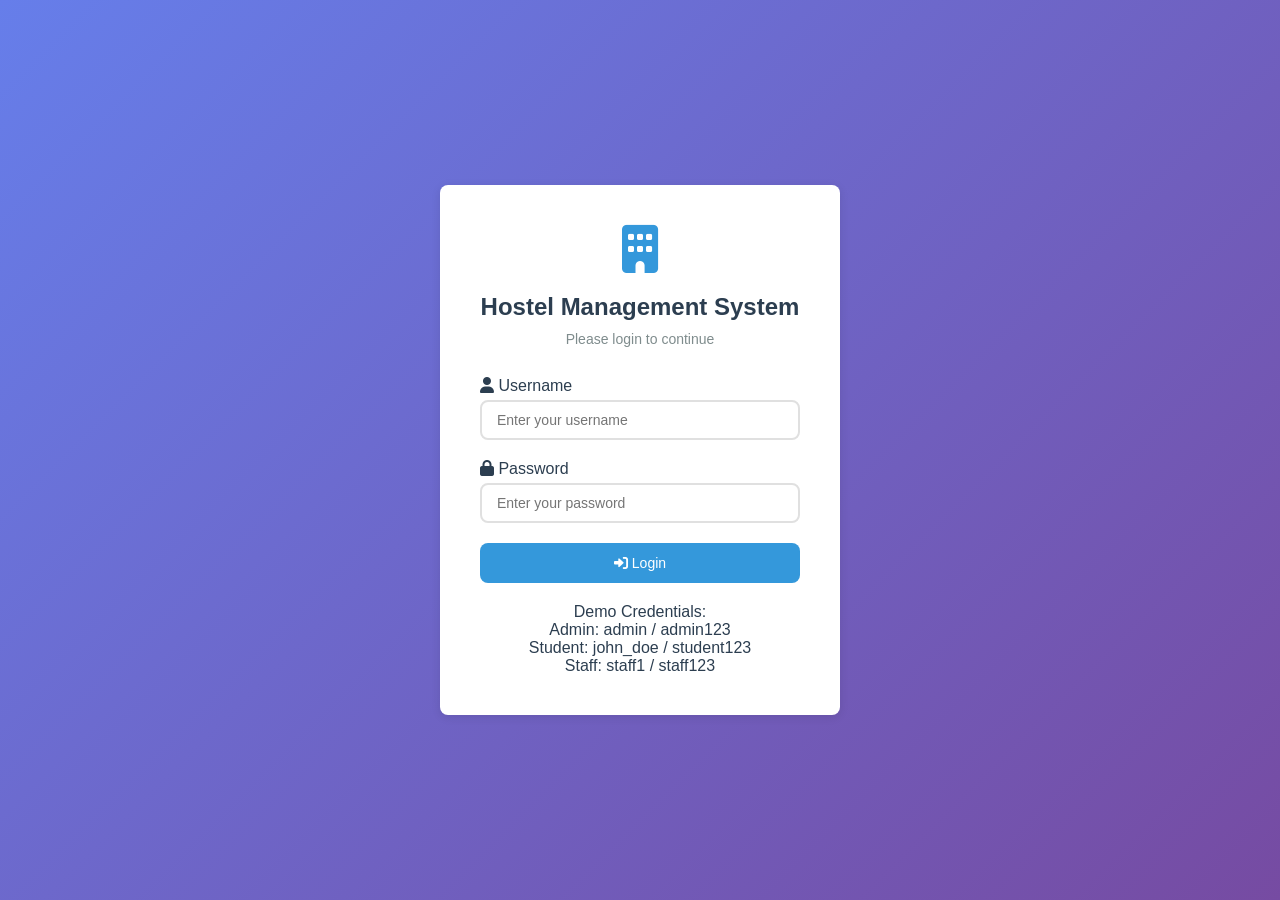
<file: index.html>
<!DOCTYPE html>
<html lang="en">
<head>
    <meta charset="UTF-8">
    <meta name="viewport" content="width=device-width, initial-scale=1.0">
    <title>Hostel Management System</title>
    <link rel="stylesheet" href="css/style.css">
    <link rel="stylesheet" href="https://cdnjs.cloudflare.com/ajax/libs/font-awesome/6.0.0/css/all.min.css">
</head>
<body>
    <div class="login-container">
        <div class="login-box">
            <div class="login-header">
                <i class="fas fa-building" style="font-size: 48px; color: #3498db; margin-bottom: 20px;"></i>
                <h2>Hostel Management System</h2>
                <p>Please login to continue</p>
            </div>
            
            <div id="alertContainer"></div>
            
            <form id="loginForm">
                <div class="form-group">
                    <label for="username"><i class="fas fa-user"></i> Username</label>
                    <input type="text" id="username" name="username" required placeholder="Enter your username">
                </div>
                
                <div class="form-group">
                    <label for="password"><i class="fas fa-lock"></i> Password</label>
                    <input type="password" id="password" name="password" required placeholder="Enter your password">
                </div>
                
                <button type="submit" class="btn btn-primary btn-block">
                    <i class="fas fa-sign-in-alt"></i> Login
                </button>
            </form>
            
            <div style="text-align: center; margin-top: 20px;">
                <p>Demo Credentials:</p>
                <p>Admin: admin / admin123</p>
                <p>Student: john_doe / student123</p>
                <p>Staff: staff1 / staff123</p>
            </div>
        </div>
    </div>

    <script>
    document.getElementById('loginForm').addEventListener('submit', async function(e) {
        e.preventDefault();
        
        const formData = new FormData(this);
        
        try {
            const response = await fetch('api/login.php', {
                method: 'POST',
                body: formData
            });
            
            const data = await response.json();
            
            if (data.success) {
                showAlert('success', data.message);
                
                // Redirect based on role
                setTimeout(() => {
                    if (data.data.role === 'admin') {
                        window.location.href = 'administrator.html';
                    } else if (data.data.role === 'student') {
                        window.location.href = 'student.html';
                    } else if (data.data.role === 'staff') {
                        window.location.href = 'staff.html';
                    }
                }, 1000);
            } else {
                showAlert('danger', data.message);
            }
        } catch (error) {
            showAlert('danger', 'Connection error. Please try again.');
        }
    });
    
    function showAlert(type, message) {
        const alertContainer = document.getElementById('alertContainer');
        const alertClass = `alert alert-${type}`;
        
        alertContainer.innerHTML = `
            <div class="${alertClass}">
                ${message}
            </div>
        `;
        
        // Auto hide after 3 seconds
        setTimeout(() => {
            alertContainer.innerHTML = '';
        }, 3000);
    }
    </script>
</body>
</html>
</file>
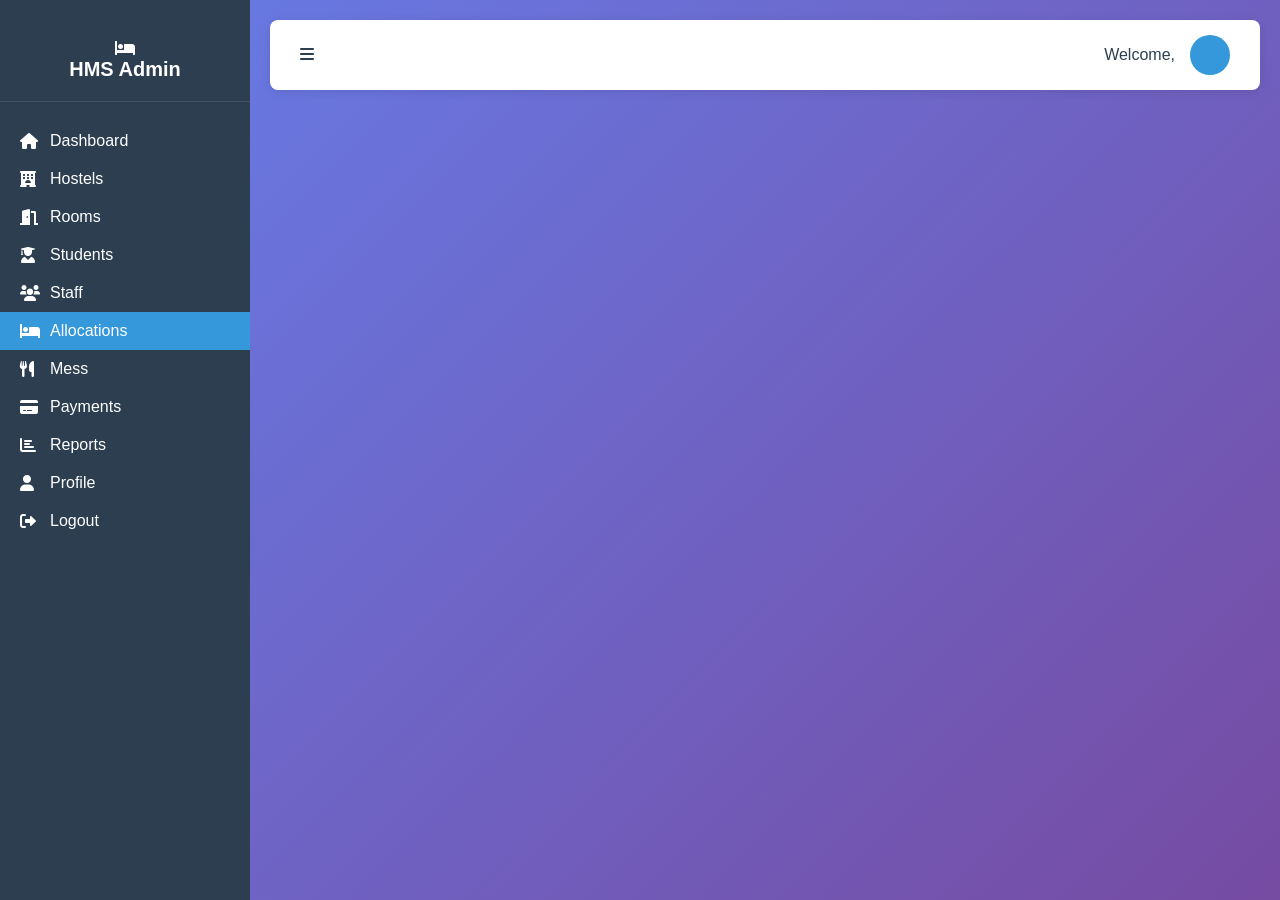
<file: allocations.html>
<!DOCTYPE html>
<html lang="en">
<head>
    <meta charset="UTF-8">
    <meta name="viewport" content="width=device-width, initial-scale=1.0">
    <title>Room Allocations - Hostel Management System</title>
    <link rel="stylesheet" href="css/style.css">
    <link rel="stylesheet" href="https://cdnjs.cloudflare.com/ajax/libs/font-awesome/6.0.0/css/all.min.css">
</head>
<body>
    <div class="dashboard">
        <div class="sidebar"><div class="sidebar-header"><i class="fas fa-bed"></i><h3>HMS Admin</h3></div>
        <ul class="sidebar-menu"><li><a href="administrator.html"><i class="fas fa-home"></i> Dashboard</a></li><li><a href="hostel.html"><i class="fas fa-hotel"></i> Hostels</a></li><li><a href="rooms.html"><i class="fas fa-door-open"></i> Rooms</a></li><li><a href="students.html"><i class="fas fa-user-graduate"></i> Students</a></li><li><a href="staff.html"><i class="fas fa-users"></i> Staff</a></li><li class="active"><a href="allocations.html"><i class="fas fa-bed"></i> Allocations</a></li><li><a href="mess.html"><i class="fas fa-utensils"></i> Mess</a></li><li><a href="payment.html"><i class="fas fa-credit-card"></i> Payments</a></li><li><a href="reports.html"><i class="fas fa-chart-bar"></i> Reports</a></li><li><a href="profile.html"><i class="fas fa-user"></i> Profile</a></li><li><a href="#" onclick="logout()"><i class="fas fa-sign-out-alt"></i> Logout</a></li></ul></div>
        <div class="main-content"><div class="top-nav"><div class="menu-toggle" onclick="toggleSidebar()"><i class="fas fa-bars"></i></div><div class="user-info"><span>Welcome, <span id="userName"></span></span><div class="user-avatar" id="userAvatar"></div></div></div><div id="pageContent"></div></div>
    </div>

    <div id="allocateModal" class="modal"><div class="modal-content"><div class="modal-header"><h3>Allocate Room</h3><span class="close" onclick="closeModal('allocateModal')">&times;</span></div>
    <div class="modal-body"><form id="allocateForm"><div class="form-group"><label>Student</label><select id="student_id" name="student_id" required></select></div>
    <div class="form-group"><label>Room</label><select id="room_id" name="room_id" required></select></div>
    <div class="form-group"><label>Bed Number</label><input type="number" id="bed_number" name="bed_number" required></div>
    <div class="form-group"><label>Start Date</label><input type="date" id="start_date" name="start_date" required></div>
    <button type="submit" class="btn btn-primary btn-block">Allocate Room</button></form></div></div></div>

    <script>
    async function checkAuth(){ const res=await fetch('api/dashboard.php'); const data=await res.json(); if(!data.success||data.data.role!=='admin') window.location.href='index.html'; else{ document.getElementById('userName').textContent=data.data.user; document.getElementById('userAvatar').textContent=data.data.user.charAt(0); loadAllocations(); loadDropdowns(); } }
    async function loadAllocations(){ const res=await fetch('api/allocations.php'); const data=await res.json(); if(data.success){ const html=`<div class="card"><div class="card-header"><h3><i class="fas fa-bed"></i> Room Allocations</h3><button class="btn btn-primary" onclick="showAllocateModal()"><i class="fas fa-plus"></i> Allocate Room</button></div>
    <div class="table-responsive"><table class="table"><thead><tr><th>Student</th><th>Hostel</th><th>Room</th><th>Bed No</th><th>Start Date</th><th>End Date</th><th>Status</th><th>Actions</th> </thead><tbody>
    ${data.data.map(a=>`<tr><td><strong>${a.student_name}</strong><br><small>${a.student_id}</small></td><td>${a.hostel_name}</td><td>${a.room_number}</td><td>${a.bed_number}</td><td>${a.start_date}</td><td>${a.end_date||'-'}</td><td><span class="badge badge-${a.status}">${a.status}</span></td>
    <td>${a.status==='active'?`<button class="btn btn-sm btn-warning" onclick="deallocate(${a.id})"><i class="fas fa-times"></i> Deallocate</button>`:'-'}</td></tr>`).join('')}
    </tbody></table></div></div>`; document.getElementById('pageContent').innerHTML=html; } }
    async function loadDropdowns(){ const students=await fetch('api/students.php'); const sData=await students.json(); if(sData.success){ const sSelect=document.getElementById('student_id'); sSelect.innerHTML='<option value="">Select Student</option>'+sData.data.filter(s=>!s.room_number).map(s=>`<option value="${s.id}">${s.full_name} (${s.student_id})</option>`).join(''); }
    const rooms=await fetch('api/rooms.php'); const rData=await rooms.json(); if(rData.success){ const rSelect=document.getElementById('room_id'); rSelect.innerHTML='<option value="">Select Room</option>'+rData.data.filter(r=>r.status==='available').map(r=>`<option value="${r.id}">${r.hostel_name} - Room ${r.room_number} (${r.capacity-r.occupied} available)</option>`).join(''); } }
    function showAllocateModal(){ document.getElementById('allocateForm').reset(); document.getElementById('start_date').value=new Date().toISOString().split('T')[0]; document.getElementById('allocateModal').style.display='block'; }
    async function deallocate(id){ if(confirm('Deallocate this room?')){ const endDate=new Date().toISOString().split('T')[0]; const res=await fetch(`api/allocations.php?id=${id}`,{method:'PUT',headers:{'Content-Type':'application/x-www-form-urlencoded'},body:`end_date=${endDate}`}); const data=await res.json(); if(data.success){ alert('Deallocated'); loadAllocations(); }else alert(data.message); } }
    document.getElementById('allocateForm').addEventListener('submit',async function(e){ e.preventDefault(); const formData=new FormData(this); const res=await fetch('api/allocations.php',{method:'POST',body:formData}); const data=await res.json(); if(data.success){ alert('Room allocated'); closeModal('allocateModal'); loadAllocations(); loadDropdowns(); }else alert(data.message); });
    function closeModal(id){ document.getElementById(id).style.display='none'; }
    function logout(){ if(confirm('Logout?')){ fetch('api/login.php?logout=true').then(()=>window.location.href='index.html'); } }
    function toggleSidebar(){ document.querySelector('.sidebar').classList.toggle('active'); }
    checkAuth();
    </script>
</body>
</html>
</file>
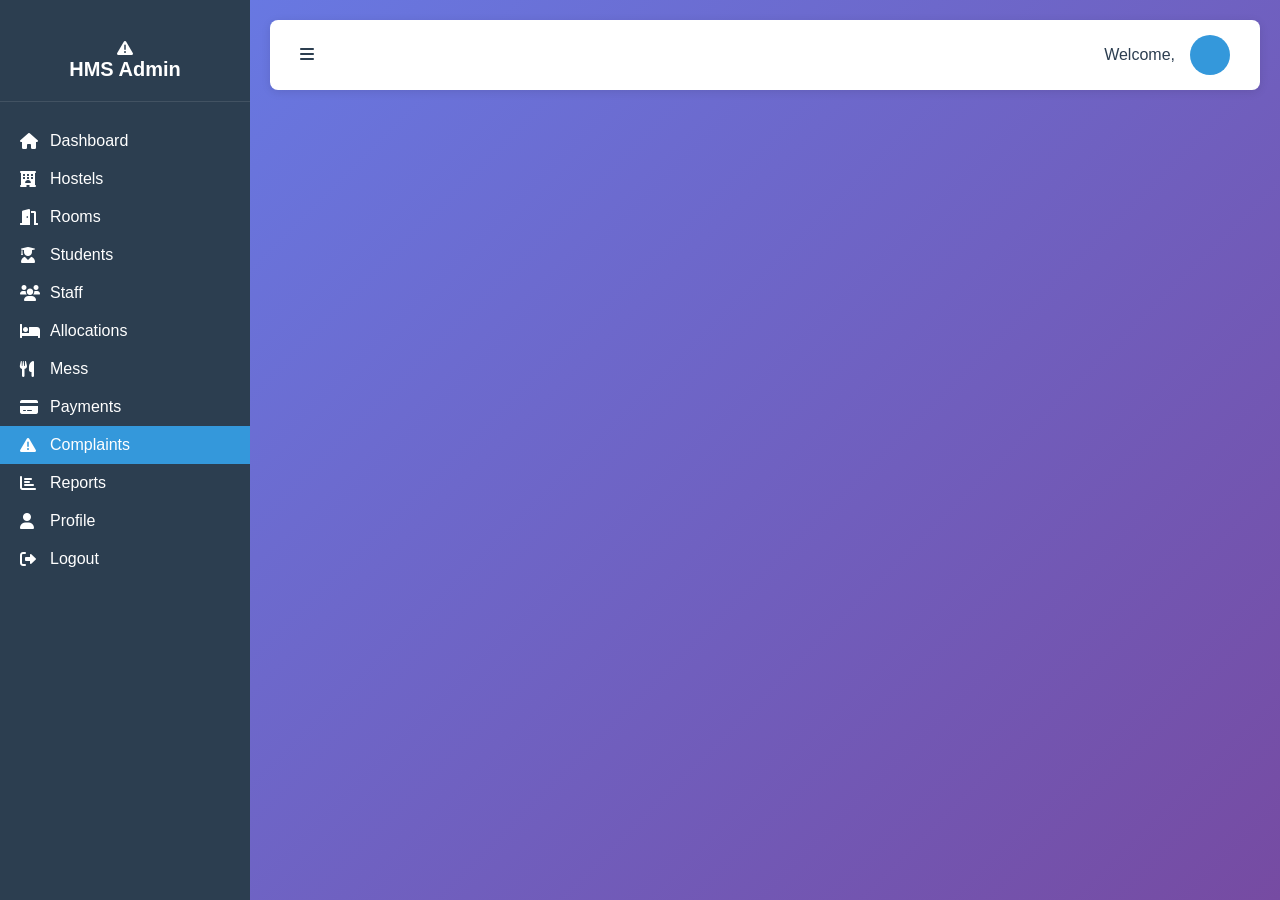
<file: complaints.html>
<!DOCTYPE html>
<html lang="en">
<head>
    <meta charset="UTF-8">
    <meta name="viewport" content="width=device-width, initial-scale=1.0">
    <title>Complaints Management - Hostel Management System</title>
    <link rel="stylesheet" href="css/style.css">
    <link rel="stylesheet" href="https://cdnjs.cloudflare.com/ajax/libs/font-awesome/6.0.0/css/all.min.css">
</head>
<body>
    <div class="dashboard">
        <div class="sidebar"><div class="sidebar-header"><i class="fas fa-exclamation-triangle"></i><h3>HMS Admin</h3></div>
        <ul class="sidebar-menu"><li><a href="administrator.html"><i class="fas fa-home"></i> Dashboard</a></li><li><a href="hostel.html"><i class="fas fa-hotel"></i> Hostels</a></li><li><a href="rooms.html"><i class="fas fa-door-open"></i> Rooms</a></li><li><a href="students.html"><i class="fas fa-user-graduate"></i> Students</a></li><li><a href="staff.html"><i class="fas fa-users"></i> Staff</a></li><li><a href="allocations.html"><i class="fas fa-bed"></i> Allocations</a></li><li><a href="mess.html"><i class="fas fa-utensils"></i> Mess</a></li><li><a href="payment.html"><i class="fas fa-credit-card"></i> Payments</a></li><li class="active"><a href="complaints.html"><i class="fas fa-exclamation-triangle"></i> Complaints</a></li><li><a href="reports.html"><i class="fas fa-chart-bar"></i> Reports</a></li><li><a href="profile.html"><i class="fas fa-user"></i> Profile</a></li><li><a href="#" onclick="logout()"><i class="fas fa-sign-out-alt"></i> Logout</a></li></ul></div>
        <div class="main-content"><div class="top-nav"><div class="menu-toggle" onclick="toggleSidebar()"><i class="fas fa-bars"></i></div><div class="user-info"><span>Welcome, <span id="userName"></span></span><div class="user-avatar" id="userAvatar"></div></div></div><div id="pageContent"></div></div>
    </div>

    <div id="complaintModal" class="modal"><div class="modal-content"><div class="modal-header"><h3>Update Complaint</h3><span class="close" onclick="closeModal('complaintModal')">&times;</span></div>
    <div class="modal-body"><form id="complaintForm"><input type="hidden" id="complaint_id" name="id"><div class="form-group"><label>Status</label><select id="status" name="status"><option value="pending">Pending</option><option value="in_progress">In Progress</option><option value="resolved">Resolved</option><option value="rejected">Rejected</option></select></div>
    <div class="form-group"><label>Assigned To</label><select id="assigned_to" name="assigned_to"></select></div>
    <div class="form-group"><label>Resolution</label><textarea id="resolution" name="resolution_text" rows="3"></textarea></div>
    <button type="submit" class="btn btn-primary btn-block">Update</button></form></div></div></div>

    <script>
    async function checkAuth(){ const res=await fetch('api/dashboard.php'); const data=await res.json(); if(!data.success||data.data.role!=='admin') window.location.href='index.html'; else{ document.getElementById('userName').textContent=data.data.user; document.getElementById('userAvatar').textContent=data.data.user.charAt(0); loadComplaints(); loadStaff(); } }
    async function loadComplaints(){ const res=await fetch('api/complaints.php'); const data=await res.json(); if(data.success){ const html=`<div class="card"><div class="card-header"><h3><i class="fas fa-exclamation-triangle"></i> Complaints Management</h3></div>
    <div class="stats-grid" style="margin-bottom:20px"><div class="stat-card"><h4>Pending</h4><p style="font-size:24px">${data.data.stats.pending}</p></div><div class="stat-card"><h4>In Progress</h4><p style="font-size:24px">${data.data.stats.in_progress}</p></div><div class="stat-card"><h4>Resolved</h4><p style="font-size:24px">${data.data.stats.resolved}</p></div></div>
    <div class="table-responsive"><table class="table"><thead><tr><th>Student</th><th>Type</th><th>Description</th><th>Priority</th><th>Status</th><th>Assigned To</th><th>Date</th><th>Actions</th> </thead><tbody>
    ${data.data.complaints.map(c=>`<tr><td><strong>${c.student_name}</strong><br><small>${c.student_id}</small></td><td>${c.complaint_type}</td><td>${c.description.substring(0,50)}...</td><td><span class="badge badge-${c.priority}">${c.priority}</span></td><td><span class="badge badge-${c.status}">${c.status}</span></td><td>${c.assigned_to_name||'Unassigned'}</td><td>${new Date(c.created_at).toLocaleDateString()}</td>
    <td><button class="btn btn-sm btn-primary" onclick="editComplaint(${c.id})"><i class="fas fa-edit"></i></button></td></tr>`).join('')}
    </tbody></table></div></div>`; document.getElementById('pageContent').innerHTML=html; } }
    async function loadStaff(){ const res=await fetch('api/staff.php'); const data=await res.json(); if(data.success){ const select=document.getElementById('assigned_to'); select.innerHTML='<option value="">Unassigned</option>'+data.data.map(s=>`<option value="${s.id}">${s.full_name}</option>`).join(''); } }
    async function editComplaint(id){ const res=await fetch(`api/complaints.php?id=${id}`); const data=await res.json(); if(data.success){ let c=data.data; document.getElementById('complaint_id').value=c.id; document.getElementById('status').value=c.status; document.getElementById('assigned_to').value=c.assigned_to||''; document.getElementById('resolution').value=c.resolution_text||''; document.getElementById('complaintModal').style.display='block'; } }
    document.getElementById('complaintForm').addEventListener('submit',async function(e){ e.preventDefault(); const formData=new FormData(this); const id=document.getElementById('complaint_id').value; const res=await fetch(`api/complaints.php?id=${id}`,{method:'PUT',body:formData}); const data=await res.json(); if(data.success){ alert('Updated'); closeModal('complaintModal'); loadComplaints(); }else alert(data.message); });
    function closeModal(id){ document.getElementById(id).style.display='none'; }
    function logout(){ if(confirm('Logout?')){ fetch('api/login.php?logout=true').then(()=>window.location.href='index.html'); } }
    function toggleSidebar(){ document.querySelector('.sidebar').classList.toggle('active'); }
    checkAuth();
    </script>
</body>
</html>
</file>
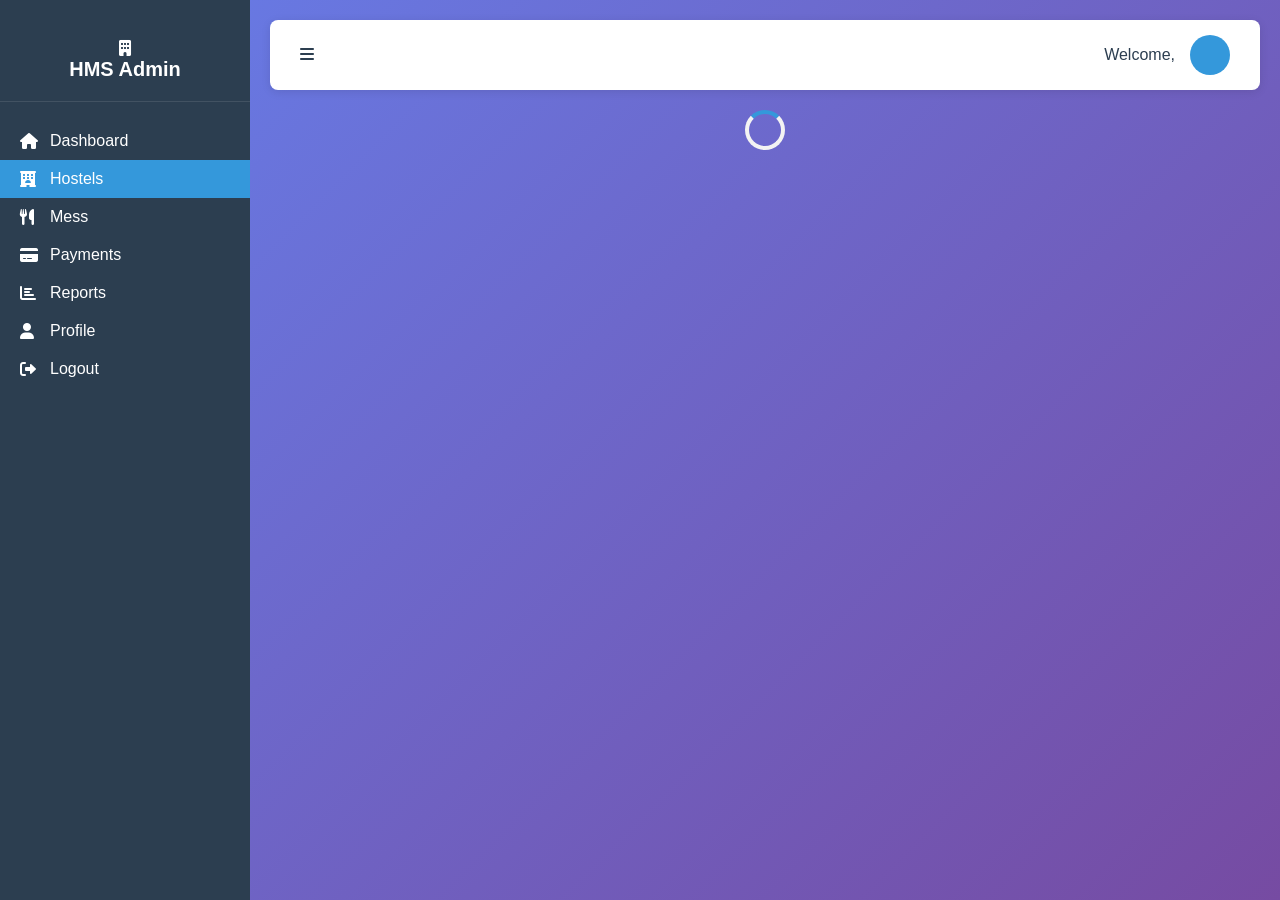
<file: hostel.html>
<!DOCTYPE html>
<html lang="en">
<head>
    <meta charset="UTF-8">
    <meta name="viewport" content="width=device-width, initial-scale=1.0">
    <title>Hostel Management - HMS</title>
    <link rel="stylesheet" href="css/style.css">
    <link rel="stylesheet" href="https://cdnjs.cloudflare.com/ajax/libs/font-awesome/6.0.0/css/all.min.css">
</head>
<body>
    <div class="dashboard">
        <div class="sidebar">
            <div class="sidebar-header">
                <i class="fas fa-building"></i>
                <h3>HMS Admin</h3>
            </div>
            <ul class="sidebar-menu">
                <li><a href="administrator.html"><i class="fas fa-home"></i> Dashboard</a></li>
                <li class="active"><a href="hostel.html"><i class="fas fa-hotel"></i> Hostels</a></li>
                <li><a href="mess.html"><i class="fas fa-utensils"></i> Mess</a></li>
                <li><a href="payment.html"><i class="fas fa-credit-card"></i> Payments</a></li>
                <li><a href="reports.html"><i class="fas fa-chart-bar"></i> Reports</a></li>
                <li><a href="profile.html"><i class="fas fa-user"></i> Profile</a></li>
                <li><a href="#" onclick="logout()"><i class="fas fa-sign-out-alt"></i> Logout</a></li>
            </ul>
        </div>

        <div class="main-content">
            <div class="top-nav">
                <div class="menu-toggle" onclick="toggleSidebar()">
                    <i class="fas fa-bars"></i>
                </div>
                <div class="user-info">
                    <span>Welcome, <span id="userName"></span></span>
                    <div class="user-avatar" id="userAvatar"></div>
                </div>
            </div>

            <div id="pageContent">
                <div class="spinner"></div>
            </div>
        </div>
    </div>

    <!-- Add/Edit Hostel Modal -->
    <div id="hostelModal" class="modal">
        <div class="modal-content">
            <div class="modal-header">
                <h3 id="modalTitle">Add Hostel</h3>
                <span class="close" onclick="closeModal()">&times;</span>
            </div>
            <div class="modal-body">
                <form id="hostelForm">
                    <input type="hidden" id="hostel_id" name="id">
                    <div class="form-group">
                        <label>Hostel Name</label>
                        <input type="text" id="name" name="name" required>
                    </div>
                    <div class="form-group">
                        <label>Type</label>
                        <select id="type" name="type" required>
                            <option value="boys">Boys Hostel</option>
                            <option value="girls">Girls Hostel</option>
                            <option value="co-ed">Co-ed Hostel</option>
                        </select>
                    </div>
                    <div class="form-group">
                        <label>Total Rooms</label>
                        <input type="number" id="total_rooms" name="total_rooms" required>
                    </div>
                    <div class="form-group">
                        <label>Warden Name</label>
                        <input type="text" id="warden_name" name="warden_name">
                    </div>
                    <div class="form-group">
                        <label>Warden Phone</label>
                        <input type="text" id="warden_phone" name="warden_phone">
                    </div>
                    <button type="submit" class="btn btn-primary btn-block">Save Hostel</button>
                </form>
            </div>
        </div>
    </div>

    <script>
    async function checkAuth() {
        const response = await fetch('api/dashboard.php');
        const data = await response.json();
        if (!data.success) window.location.href = 'index.html';
        else {
            document.getElementById('userName').textContent = data.data.user;
            document.getElementById('userAvatar').textContent = data.data.user.charAt(0);
            loadHostels();
        }
    }

    async function loadHostels() {
        const response = await fetch('api/hostels.php');
        const data = await response.json();
        
        if (data.success) {
            const html = `
                <div class="card">
                    <div class="card-header">
                        <h3><i class="fas fa-hotel"></i> Hostel Management</h3>
                        <button class="btn btn-primary" onclick="showAddModal()">
                            <i class="fas fa-plus"></i> Add Hostel
                        </button>
                    </div>
                    <div class="table-responsive">
                        <table class="table">
                            <thead>
                                <tr>
                                    <th>ID</th>
                                    <th>Name</th>
                                    <th>Type</th>
                                    <th>Rooms</th>
                                    <th>Warden</th>
                                    <th>Status</th>
                                    <th>Actions</th>
                                </tr>
                            </thead>
                            <tbody>
                                ${data.data.map(hostel => `
                                    <tr>
                                        <td>${hostel.id}</td>
                                        <td><strong>${hostel.name}</strong></td>
                                        <td><span class="badge badge-info">${hostel.type}</span></td>
                                        <td>${hostel.total_rooms}</td>
                                        <td>${hostel.warden_name || '-'}</td>
                                        <td><span class="badge badge-${hostel.status}">${hostel.status}</span></td>
                                        <td>
                                            <button class="btn btn-sm btn-primary" onclick="editHostel(${hostel.id})">
                                                <i class="fas fa-edit"></i>
                                            </button>
                                            <button class="btn btn-sm btn-danger" onclick="deleteHostel(${hostel.id})">
                                                <i class="fas fa-trash"></i>
                                            </button>
                                        </td>
                                    </tr>
                                `).join('')}
                            </tbody>
                        </table>
                    </div>
                </div>
            `;
            document.getElementById('pageContent').innerHTML = html;
        }
    }

    function showAddModal() {
        document.getElementById('modalTitle').textContent = 'Add Hostel';
        document.getElementById('hostelForm').reset();
        document.getElementById('hostel_id').value = '';
        document.getElementById('hostelModal').style.display = 'block';
    }

    async function editHostel(id) {
        const response = await fetch(`api/hostels.php?id=${id}`);
        const data = await response.json();
        if (data.success) {
            const h = data.data;
            document.getElementById('modalTitle').textContent = 'Edit Hostel';
            document.getElementById('hostel_id').value = h.id;
            document.getElementById('name').value = h.name;
            document.getElementById('type').value = h.type;
            document.getElementById('total_rooms').value = h.total_rooms;
            document.getElementById('warden_name').value = h.warden_name;
            document.getElementById('warden_phone').value = h.warden_phone;
            document.getElementById('hostelModal').style.display = 'block';
        }
    }

    async function deleteHostel(id) {
        if (confirm('Delete this hostel?')) {
            const response = await fetch(`api/hostels.php?id=${id}`, { method: 'DELETE' });
            const data = await response.json();
            if (data.success) {
                alert('Hostel deleted');
                loadHostels();
            } else alert(data.message);
        }
    }

    document.getElementById('hostelForm').addEventListener('submit', async (e) => {
        e.preventDefault();
        const formData = new FormData(e.target);
        const id = document.getElementById('hostel_id').value;
        const url = id ? `api/hostels.php?id=${id}` : 'api/hostels.php';
        const method = id ? 'PUT' : 'POST';
        
        const response = await fetch(url, { method, body: formData });
        const data = await response.json();
        if (data.success) {
            alert(id ? 'Hostel updated' : 'Hostel added');
            closeModal();
            loadHostels();
        } else alert(data.message);
    });

    function closeModal() {
        document.getElementById('hostelModal').style.display = 'none';
    }

    function logout() {
        if (confirm('Logout?')) {
            fetch('api/login.php?logout=true').then(() => window.location.href = 'index.html');
        }
    }

    function toggleSidebar() {
        document.querySelector('.sidebar').classList.toggle('active');
    }

    checkAuth();
    </script>
</body>
</html>
</file>
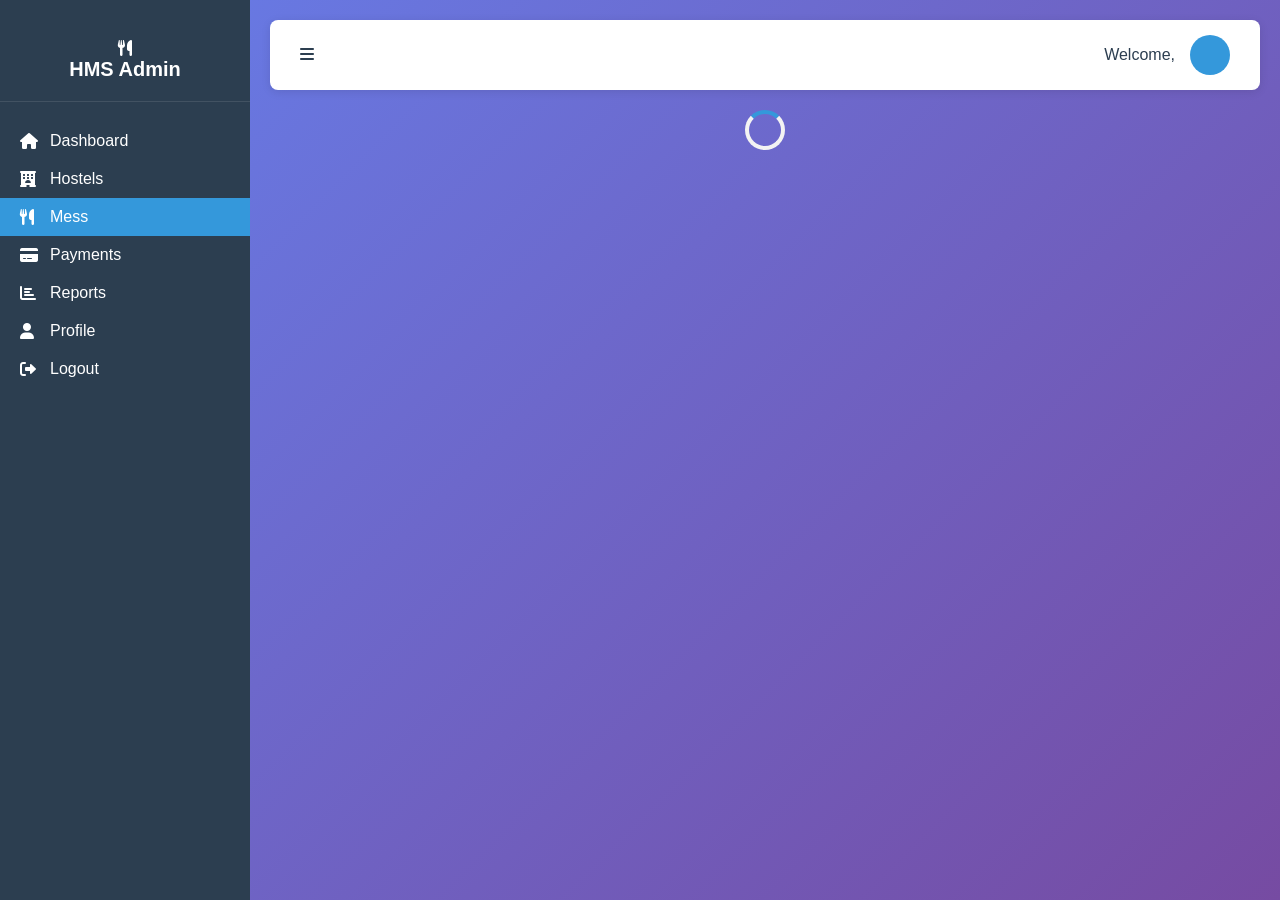
<file: mess.html>
<!DOCTYPE html>
<html lang="en">
<head>
    <meta charset="UTF-8">
    <meta name="viewport" content="width=device-width, initial-scale=1.0">
    <title>Mess Management - HMS</title>
    <link rel="stylesheet" href="css/style.css">
    <link rel="stylesheet" href="https://cdnjs.cloudflare.com/ajax/libs/font-awesome/6.0.0/css/all.min.css">
</head>
<body>
    <div class="dashboard">
        <div class="sidebar">
            <div class="sidebar-header">
                <i class="fas fa-utensils"></i>
                <h3>HMS Admin</h3>
            </div>
            <ul class="sidebar-menu">
                <li><a href="administrator.html"><i class="fas fa-home"></i> Dashboard</a></li>
                <li><a href="hostel.html"><i class="fas fa-hotel"></i> Hostels</a></li>
                <li class="active"><a href="mess.html"><i class="fas fa-utensils"></i> Mess</a></li>
                <li><a href="payment.html"><i class="fas fa-credit-card"></i> Payments</a></li>
                <li><a href="reports.html"><i class="fas fa-chart-bar"></i> Reports</a></li>
                <li><a href="profile.html"><i class="fas fa-user"></i> Profile</a></li>
                <li><a href="#" onclick="logout()"><i class="fas fa-sign-out-alt"></i> Logout</a></li>
            </ul>
        </div>

        <div class="main-content">
            <div class="top-nav">
                <div class="menu-toggle" onclick="toggleSidebar()">
                    <i class="fas fa-bars"></i>
                </div>
                <div class="user-info">
                    <span>Welcome, <span id="userName"></span></span>
                    <div class="user-avatar" id="userAvatar"></div>
                </div>
            </div>

            <div id="pageContent">
                <div class="spinner"></div>
            </div>
        </div>
    </div>

    <!-- Edit Menu Modal -->
    <div id="menuModal" class="modal">
        <div class="modal-content">
            <div class="modal-header">
                <h3>Edit Menu - <span id="menuDay"></span></h3>
                <span class="close" onclick="closeModal()">&times;</span>
            </div>
            <div class="modal-body">
                <form id="menuForm">
                    <input type="hidden" id="menu_day" name="day">
                    <div class="form-group">
                        <label>Breakfast</label>
                        <textarea id="breakfast" name="breakfast" rows="2" required></textarea>
                    </div>
                    <div class="form-group">
                        <label>Lunch</label>
                        <textarea id="lunch" name="lunch" rows="2" required></textarea>
                    </div>
                    <div class="form-group">
                        <label>Snacks</label>
                        <textarea id="snacks" name="snacks" rows="2" required></textarea>
                    </div>
                    <div class="form-group">
                        <label>Dinner</label>
                        <textarea id="dinner" name="dinner" rows="2" required></textarea>
                    </div>
                    <button type="submit" class="btn btn-primary btn-block">Save Menu</button>
                </form>
            </div>
        </div>
    </div>

    <script>
    async function checkAuth() {
        const response = await fetch('api/dashboard.php');
        const data = await response.json();
        if (!data.success) window.location.href = 'index.html';
        else {
            document.getElementById('userName').textContent = data.data.user;
            document.getElementById('userAvatar').textContent = data.data.user.charAt(0);
            loadMess();
        }
    }

    async function loadMess() {
        const response = await fetch('api/mess.php');
        const data = await response.json();
        
        if (data.success) {
            const days = ['monday', 'tuesday', 'wednesday', 'thursday', 'friday', 'saturday', 'sunday'];
            const today = new Date().toLocaleDateString('en-us', { weekday: 'long' }).toLowerCase();
            
            const html = `
                <div class="card">
                    <div class="card-header">
                        <h3><i class="fas fa-utensils"></i> Weekly Mess Menu</h3>
                    </div>
                    <div style="display: grid; grid-template-columns: repeat(auto-fit, minmax(300px, 1fr)); gap: 15px; padding: 20px;">
                        ${data.data.map(menu => `
                            <div class="card" style="${menu.day_of_week === today ? 'border: 2px solid #27ae60;' : ''}">
                                <div style="display: flex; justify-content: space-between; align-items: center;">
                                    <h4 style="text-transform: capitalize;">${menu.day_of_week}</h4>
                                    <button class="btn btn-sm btn-primary" onclick="editMenu('${menu.day_of_week}')">
                                        <i class="fas fa-edit"></i>
                                    </button>
                                </div>
                                <hr>
                                <p><strong>🍳 Breakfast:</strong> ${menu.breakfast}</p>
                                <p><strong>🍛 Lunch:</strong> ${menu.lunch}</p>
                                <p><strong>🍪 Snacks:</strong> ${menu.snacks}</p>
                                <p><strong>🍲 Dinner:</strong> ${menu.dinner}</p>
                                ${menu.special_item ? `<p><strong>⭐ Special:</strong> ${menu.special_item}</p>` : ''}
                            </div>
                        `).join('')}
                    </div>
                    
                    <div class="card" style="margin-top: 20px;">
                        <div class="card-header">
                            <h3>📅 Today's Attendance</h3>
                            <button class="btn btn-primary" onclick="markAttendance()">
                                <i class="fas fa-check"></i> Mark Attendance
                            </button>
                        </div>
                        <div id="attendanceList" style="padding: 20px;">
                            <div class="spinner"></div>
                        </div>
                    </div>
                </div>
            `;
            document.getElementById('pageContent').innerHTML = html;
            loadTodayAttendance();
        }
    }

    async function loadTodayAttendance() {
        const today = new Date().toISOString().split('T')[0];
        const response = await fetch(`api/mess.php?action=attendance&date=${today}`);
        const data = await response.json();
        
        if (data.success) {
            const html = `
                <div class="table-responsive">
                    <table class="table">
                        <thead>
                            <tr>
                                <th>Student</th>
                                <th>Breakfast</th>
                                <th>Lunch</th>
                                <th>Snacks</th>
                                <th>Dinner</th>
                            </tr>
                        </thead>
                        <tbody>
                            ${data.data.map(s => `
                                <tr>
                                    <td>${s.full_name}</td>
                                    <td><input type="checkbox" onchange="updateAttendance(${s.id}, 'breakfast', this.checked)" ${s.breakfast ? 'checked' : ''}></td>
                                    <td><input type="checkbox" onchange="updateAttendance(${s.id}, 'lunch', this.checked)" ${s.lunch ? 'checked' : ''}></td>
                                    <td><input type="checkbox" onchange="updateAttendance(${s.id}, 'snacks', this.checked)" ${s.snacks ? 'checked' : ''}></td>
                                    <td><input type="checkbox" onchange="updateAttendance(${s.id}, 'dinner', this.checked)" ${s.dinner ? 'checked' : ''}></td>
                                </tr>
                            `).join('')}
                        </tbody>
                    </table>
                </div>
            `;
            document.getElementById('attendanceList').innerHTML = html;
        }
    }

    async function updateAttendance(studentId, meal, checked) {
        const date = new Date().toISOString().split('T')[0];
        const response = await fetch('api/mess.php', {
            method: 'POST',
            headers: { 'Content-Type': 'application/json' },
            body: JSON.stringify({ action: 'attendance', student_id: studentId, meal, date, status: checked ? 'present' : 'absent' })
        });
        const data = await response.json();
        if (!data.success) alert('Failed to update');
    }

    async function editMenu(day) {
        const response = await fetch(`api/mess.php?day=${day}`);
        const data = await response.json();
        if (data.success) {
            const m = data.data;
            document.getElementById('menuDay').textContent = day;
            document.getElementById('menu_day').value = day;
            document.getElementById('breakfast').value = m.breakfast;
            document.getElementById('lunch').value = m.lunch;
            document.getElementById('snacks').value = m.snacks;
            document.getElementById('dinner').value = m.dinner;
            document.getElementById('menuModal').style.display = 'block';
        }
    }

    document.getElementById('menuForm').addEventListener('submit', async (e) => {
        e.preventDefault();
        const formData = new FormData(e.target);
        const response = await fetch('api/mess.php', { method: 'PUT', body: formData });
        const data = await response.json();
        if (data.success) {
            alert('Menu updated');
            closeModal();
            loadMess();
        } else alert(data.message);
    });

    function markAttendance() {
        loadTodayAttendance();
        alert('Click checkboxes to mark attendance');
    }

    function closeModal() {
        document.getElementById('menuModal').style.display = 'none';
    }

    function logout() {
        if (confirm('Logout?')) {
            fetch('api/login.php?logout=true').then(() => window.location.href = 'index.html');
        }
    }

    function toggleSidebar() {
        document.querySelector('.sidebar').classList.toggle('active');
    }

    checkAuth();
    </script>
</body>
</html>
</file>
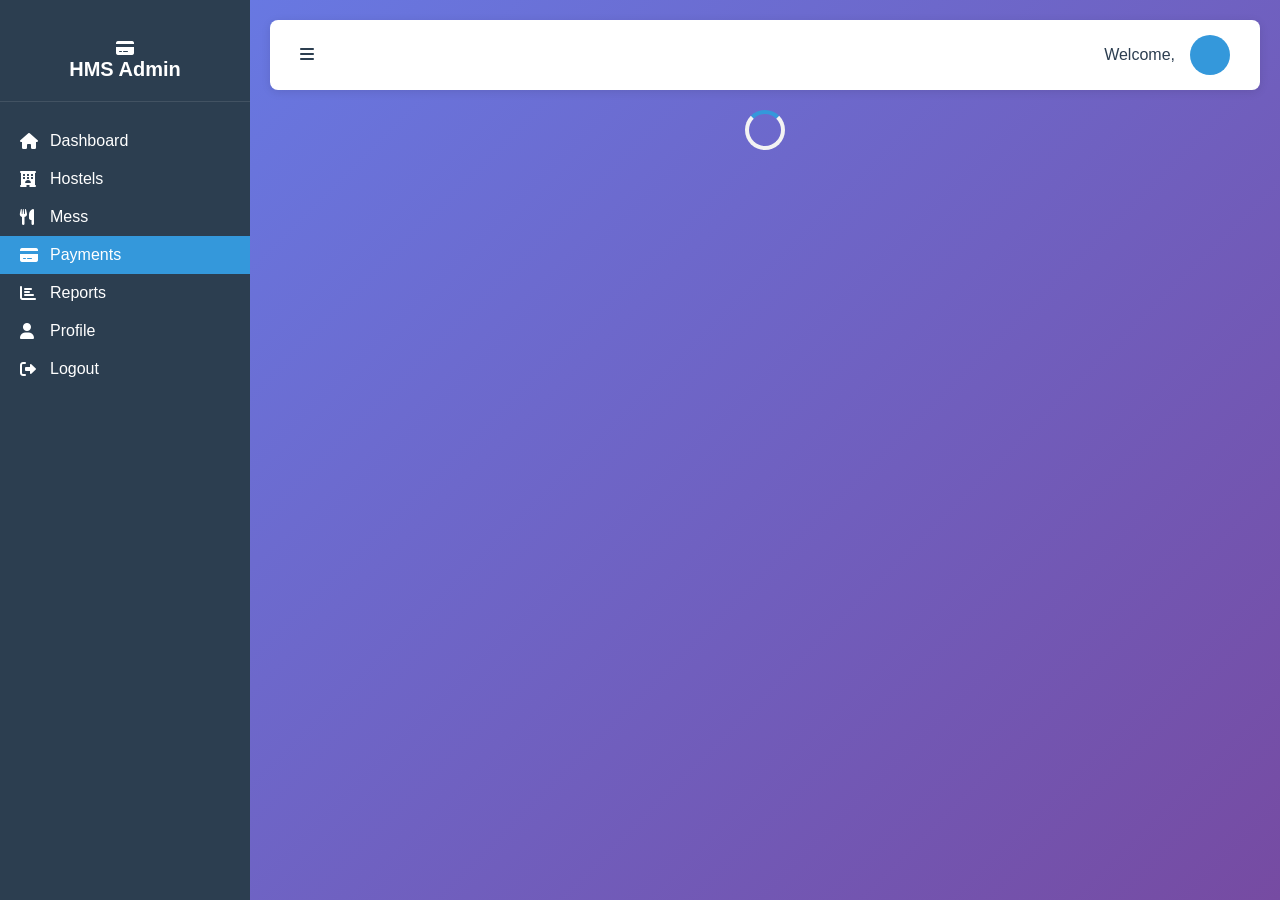
<file: payment.html>
<!DOCTYPE html>
<html lang="en">
<head>
    <meta charset="UTF-8">
    <meta name="viewport" content="width=device-width, initial-scale=1.0">
    <title>Payment Management - HMS</title>
    <link rel="stylesheet" href="css/style.css">
    <link rel="stylesheet" href="https://cdnjs.cloudflare.com/ajax/libs/font-awesome/6.0.0/css/all.min.css">
</head>
<body>
    <div class="dashboard">
        <div class="sidebar">
            <div class="sidebar-header">
                <i class="fas fa-credit-card"></i>
                <h3>HMS Admin</h3>
            </div>
            <ul class="sidebar-menu">
                <li><a href="administrator.html"><i class="fas fa-home"></i> Dashboard</a></li>
                <li><a href="hostel.html"><i class="fas fa-hotel"></i> Hostels</a></li>
                <li><a href="mess.html"><i class="fas fa-utensils"></i> Mess</a></li>
                <li class="active"><a href="payment.html"><i class="fas fa-credit-card"></i> Payments</a></li>
                <li><a href="reports.html"><i class="fas fa-chart-bar"></i> Reports</a></li>
                <li><a href="profile.html"><i class="fas fa-user"></i> Profile</a></li>
                <li><a href="#" onclick="logout()"><i class="fas fa-sign-out-alt"></i> Logout</a></li>
            </ul>
        </div>

        <div class="main-content">
            <div class="top-nav">
                <div class="menu-toggle" onclick="toggleSidebar()">
                    <i class="fas fa-bars"></i>
                </div>
                <div class="user-info">
                    <span>Welcome, <span id="userName"></span></span>
                    <div class="user-avatar" id="userAvatar"></div>
                </div>
            </div>

            <div id="pageContent">
                <div class="spinner"></div>
            </div>
        </div>
    </div>

    <!-- Add Payment Modal -->
    <div id="paymentModal" class="modal">
        <div class="modal-content">
            <div class="modal-header">
                <h3>Record Payment</h3>
                <span class="close" onclick="closeModal()">&times;</span>
            </div>
            <div class="modal-body">
                <form id="paymentForm">
                    <div class="form-group">
                        <label>Student</label>
                        <select id="student_id" name="student_id" required></select>
                    </div>
                    <div class="form-group">
                        <label>Payment Type</label>
                        <select name="payment_type" required>
                            <option value="hostel_fee">Hostel Fee</option>
                            <option value="mess_fee">Mess Fee</option>
                            <option value="caution_deposit">Caution Deposit</option>
                        </select>
                    </div>
                    <div class="form-group">
                        <label>Amount (₹)</label>
                        <input type="number" name="amount" step="0.01" required>
                    </div>
                    <div class="form-group">
                        <label>Payment Date</label>
                        <input type="date" name="payment_date" required>
                    </div>
                    <div class="form-group">
                        <label>Payment Method</label>
                        <select name="payment_method">
                            <option value="cash">Cash</option>
                            <option value="card">Card</option>
                            <option value="online">Online</option>
                        </select>
                    </div>
                    <button type="submit" class="btn btn-primary btn-block">Save Payment</button>
                </form>
            </div>
        </div>
    </div>

    <script>
    async function checkAuth() {
        const response = await fetch('api/dashboard.php');
        const data = await response.json();
        if (!data.success) window.location.href = 'index.html';
        else {
            document.getElementById('userName').textContent = data.data.user;
            document.getElementById('userAvatar').textContent = data.data.user.charAt(0);
            loadPayments();
            loadStudents();
        }
    }

    async function loadPayments() {
        const response = await fetch('api/payments.php');
        const data = await response.json();
        
        if (data.success) {
            const html = `
                <div class="card">
                    <div class="card-header">
                        <h3><i class="fas fa-credit-card"></i> Payment Records</h3>
                        <button class="btn btn-primary" onclick="showAddModal()">
                            <i class="fas fa-plus"></i> Add Payment
                        </button>
                    </div>
                    
                    <div style="display: grid; grid-template-columns: repeat(3, 1fr); gap: 15px; padding: 20px;">
                        <div class="stat-card">
                            <h4>Total Collected</h4>
                            <p style="font-size: 24px; color: #27ae60;">₹${data.summary.total_collected}</p>
                        </div>
                        <div class="stat-card">
                            <h4>Pending Dues</h4>
                            <p style="font-size: 24px; color: #e74c3c;">₹${data.summary.total_pending}</p>
                        </div>
                        <div class="stat-card">
                            <h4>This Month</h4>
                            <p style="font-size: 24px;">₹${data.summary.this_month}</p>
                        </div>
                    </div>
                    
                    <div class="table-responsive">
                        <table class="table">
                            <thead>
                                <tr>
                                    <th>Student</th>
                                    <th>Type</th>
                                    <th>Amount</th>
                                    <th>Date</th>
                                    <th>Status</th>
                                    <th>Actions</th>
                                </tr>
                            </thead>
                            <tbody>
                                ${data.payments.map(p => `
                                    <tr>
                                        <td>${p.full_name}</td>
                                        <td>${p.payment_type.replace('_', ' ')}</td>
                                        <td>₹${p.amount}</td>
                                        <td>${p.payment_date}</td>
                                        <td><span class="badge badge-${p.status}">${p.status}</span></td>
                                        <td>
                                            ${p.status === 'pending' ? 
                                                `<button class="btn btn-sm btn-success" onclick="markPaid(${p.id})">
                                                    <i class="fas fa-check"></i>
                                                </button>` : 
                                                `<button class="btn btn-sm btn-info" onclick="viewReceipt(${p.id})">
                                                    <i class="fas fa-receipt"></i>
                                                </button>`
                                            }
                                            <button class="btn btn-sm btn-danger" onclick="deletePayment(${p.id})">
                                                <i class="fas fa-trash"></i>
                                            </button>
                                        </td>
                                    </tr>
                                `).join('')}
                            </tbody>
                        </table>
                    </div>
                </div>
            `;
            document.getElementById('pageContent').innerHTML = html;
        }
    }

    async function loadStudents() {
        const response = await fetch('api/students.php');
        const data = await response.json();
        if (data.success) {
            const select = document.getElementById('student_id');
            select.innerHTML = '<option value="">Select Student</option>' + 
                data.data.map(s => `<option value="${s.id}">${s.full_name} (${s.student_id})</option>`).join('');
        }
    }

    function showAddModal() {
        document.getElementById('paymentForm').reset();
        document.getElementById('payment_date').value = new Date().toISOString().split('T')[0];
        document.getElementById('paymentModal').style.display = 'block';
    }

    document.getElementById('paymentForm').addEventListener('submit', async (e) => {
        e.preventDefault();
        const formData = new FormData(e.target);
        const response = await fetch('api/payments.php', { method: 'POST', body: formData });
        const data = await response.json();
        if (data.success) {
            alert('Payment recorded');
            closeModal();
            loadPayments();
        } else alert(data.message);
    });

    async function markPaid(id) {
        if (confirm('Mark as paid?')) {
            const response = await fetch(`api/payments.php?id=${id}`, {
                method: 'PUT',
                headers: { 'Content-Type': 'application/x-www-form-urlencoded' },
                body: `status=paid`
            });
            const data = await response.json();
            if (data.success) {
                alert('Payment marked as paid');
                loadPayments();
            }
        }
    }

    async function viewReceipt(id) {
        const response = await fetch(`api/payments.php?id=${id}`);
        const data = await response.json();
        if (data.success) {
            const p = data.data;
            alert(`Receipt #${p.id}\nStudent: ${p.full_name}\nAmount: ₹${p.amount}\nDate: ${p.payment_date}\nStatus: ${p.status}`);
        }
    }

    async function deletePayment(id) {
        if (confirm('Delete this payment record?')) {
            const response = await fetch(`api/payments.php?id=${id}`, { method: 'DELETE' });
            const data = await response.json();
            if (data.success) {
                alert('Payment deleted');
                loadPayments();
            }
        }
    }

    function closeModal() {
        document.getElementById('paymentModal').style.display = 'none';
    }

    function logout() {
        if (confirm('Logout?')) {
            fetch('api/login.php?logout=true').then(() => window.location.href = 'index.html');
        }
    }

    function toggleSidebar() {
        document.querySelector('.sidebar').classList.toggle('active');
    }

    checkAuth();
    </script>
</body>
</html>
</file>
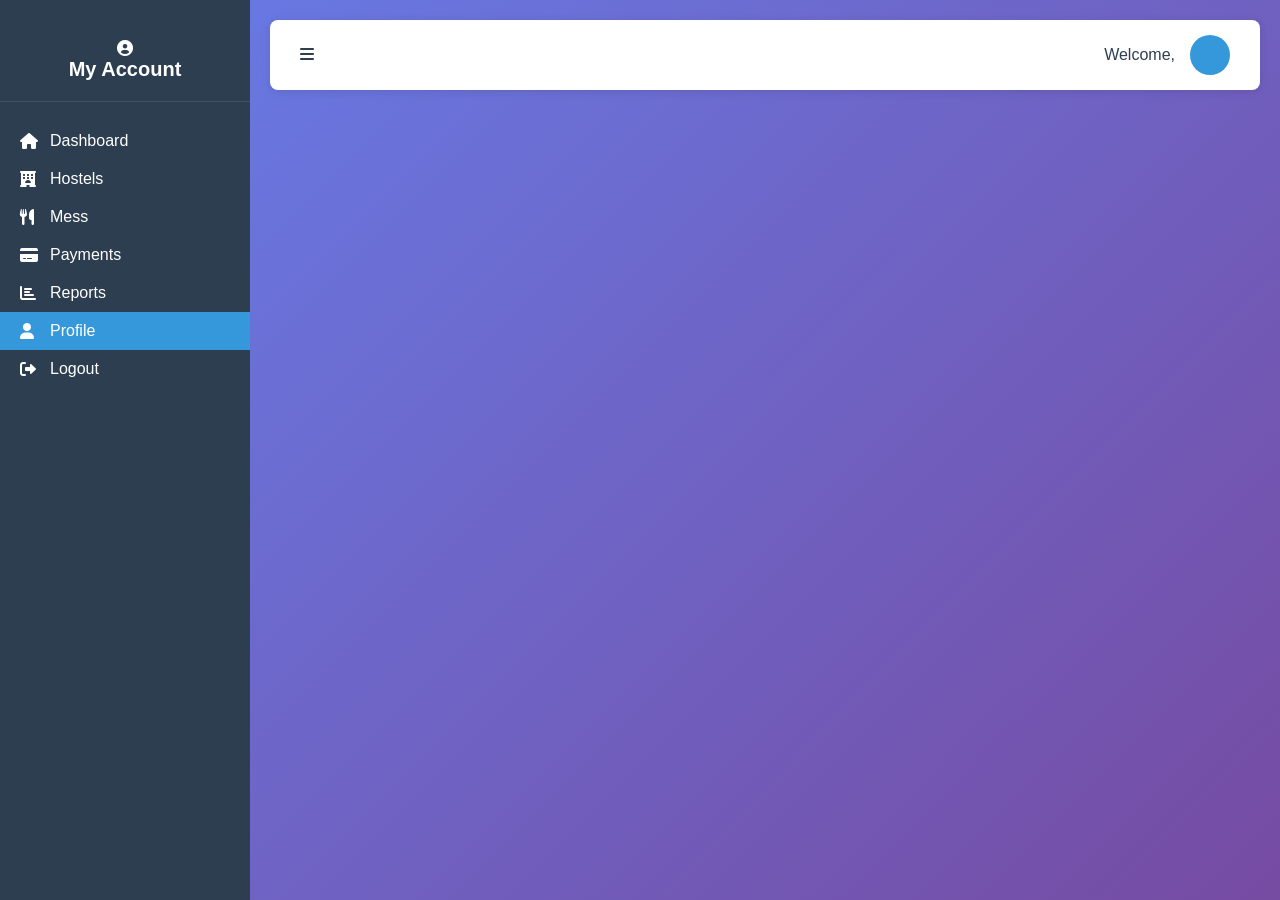
<file: profile.html>
<!DOCTYPE html>
<html lang="en">
<head>
    <meta charset="UTF-8">
    <meta name="viewport" content="width=device-width, initial-scale=1.0">
    <title>My Profile - Hostel Management System</title>
    <link rel="stylesheet" href="css/style.css">
    <link rel="stylesheet" href="https://cdnjs.cloudflare.com/ajax/libs/font-awesome/6.0.0/css/all.min.css">
</head>
<body>
    <div class="dashboard">
        <div class="sidebar">
            <div class="sidebar-header">
                <i class="fas fa-user-circle"></i>
                <h3>My Account</h3>
            </div>
            <ul class="sidebar-menu">
                <li><a href="administrator.html"><i class="fas fa-home"></i> Dashboard</a></li>
                <li><a href="hostel.html"><i class="fas fa-hotel"></i> Hostels</a></li>
                <li><a href="mess.html"><i class="fas fa-utensils"></i> Mess</a></li>
                <li><a href="payment.html"><i class="fas fa-credit-card"></i> Payments</a></li>
                <li><a href="reports.html"><i class="fas fa-chart-bar"></i> Reports</a></li>
                <li class="active"><a href="profile.html"><i class="fas fa-user"></i> Profile</a></li>
                <li><a href="#" onclick="logout()"><i class="fas fa-sign-out-alt"></i> Logout</a></li>
            </ul>
        </div>

        <div class="main-content">
            <div class="top-nav">
                <div class="menu-toggle" onclick="toggleSidebar()">
                    <i class="fas fa-bars"></i>
                </div>
                <div class="user-info">
                    <span>Welcome, <span id="userName"></span></span>
                    <div class="user-avatar" id="userAvatar"></div>
                </div>
            </div>

            <div id="pageContent"></div>
        </div>
    </div>

    <!-- Edit Profile Modal -->
    <div id="editModal" class="modal">
        <div class="modal-content" style="max-width: 500px;">
            <div class="modal-header">
                <h3>Edit Profile</h3>
                <span class="close" onclick="closeModal()">&times;</span>
            </div>
            <div class="modal-body">
                <form id="profileForm">
                    <div class="form-group">
                        <label>Full Name</label>
                        <input type="text" id="full_name" name="full_name" required>
                    </div>
                    <div class="form-group">
                        <label>Email</label>
                        <input type="email" id="email" name="email" required>
                    </div>
                    <div class="form-group">
                        <label>Phone</label>
                        <input type="text" id="phone" name="phone">
                    </div>
                    <div class="form-group">
                        <label>Current Password</label>
                        <input type="password" id="current_password" name="current_password">
                    </div>
                    <div class="form-group">
                        <label>New Password</label>
                        <input type="password" id="new_password" name="new_password">
                    </div>
                    <button type="submit" class="btn btn-primary btn-block">Update Profile</button>
                </form>
            </div>
        </div>
    </div>

    <script>
    async function checkAuth() {
        const response = await fetch('api/dashboard.php');
        const data = await response.json();
        if (!data.success) window.location.href = 'index.html';
        else {
            document.getElementById('userName').textContent = data.data.user;
            document.getElementById('userAvatar').textContent = data.data.user.charAt(0);
            loadProfile();
        }
    }

    async function loadProfile() {
        const response = await fetch('api/profile.php');
        const data = await response.json();
        
        if (data.success) {
            const p = data.data;
            const html = `
                <div class="card">
                    <div class="card-header">
                        <h3><i class="fas fa-user-circle"></i> My Profile</h3>
                        <button class="btn btn-primary" onclick="showEditModal()">
                            <i class="fas fa-edit"></i> Edit Profile
                        </button>
                    </div>
                    <div style="text-align: center; padding: 30px;">
                        <div class="user-avatar" style="width: 120px; height: 120px; font-size: 48px; margin: 0 auto;">
                            ${p.full_name.charAt(0)}
                        </div>
                        <h2 style="margin-top: 15px;">${p.full_name}</h2>
                        <p><span class="badge badge-primary">${p.role.toUpperCase()}</span></p>
                    </div>
                    <div style="display: grid; grid-template-columns: repeat(2, 1fr); gap: 15px; padding: 20px;">
                        <div><strong>Username:</strong><br>${p.username}</div>
                        <div><strong>Email:</strong><br>${p.email}</div>
                        <div><strong>Phone:</strong><br>${p.phone || 'Not provided'}</div>
                        <div><strong>Member Since:</strong><br>${new Date(p.created_at).toLocaleDateString()}</div>
                    </div>
                </div>
            `;
            document.getElementById('pageContent').innerHTML = html;
        }
    }

    async function showEditModal() {
        const response = await fetch('api/profile.php');
        const data = await response.json();
        if (data.success) {
            document.getElementById('full_name').value = data.data.full_name;
            document.getElementById('email').value = data.data.email;
            document.getElementById('phone').value = data.data.phone || '';
            document.getElementById('editModal').style.display = 'block';
        }
    }

    document.getElementById('profileForm').addEventListener('submit', async function(e) {
        e.preventDefault();
        const formData = new FormData(this);
        const response = await fetch('api/profile.php', { method: 'PUT', body: formData });
        const data = await response.json();
        
        if (data.success) {
            alert('Profile updated successfully');
            closeModal();
            loadProfile();
        } else {
            alert(data.message);
        }
    });

    function closeModal() {
        document.getElementById('editModal').style.display = 'none';
    }

    function logout() {
        if (confirm('Logout?')) {
            fetch('api/login.php?logout=true').then(() => window.location.href = 'index.html');
        }
    }

    function toggleSidebar() {
        document.querySelector('.sidebar').classList.toggle('active');
    }

    checkAuth();
    </script>
</body>
  </html>
</file>
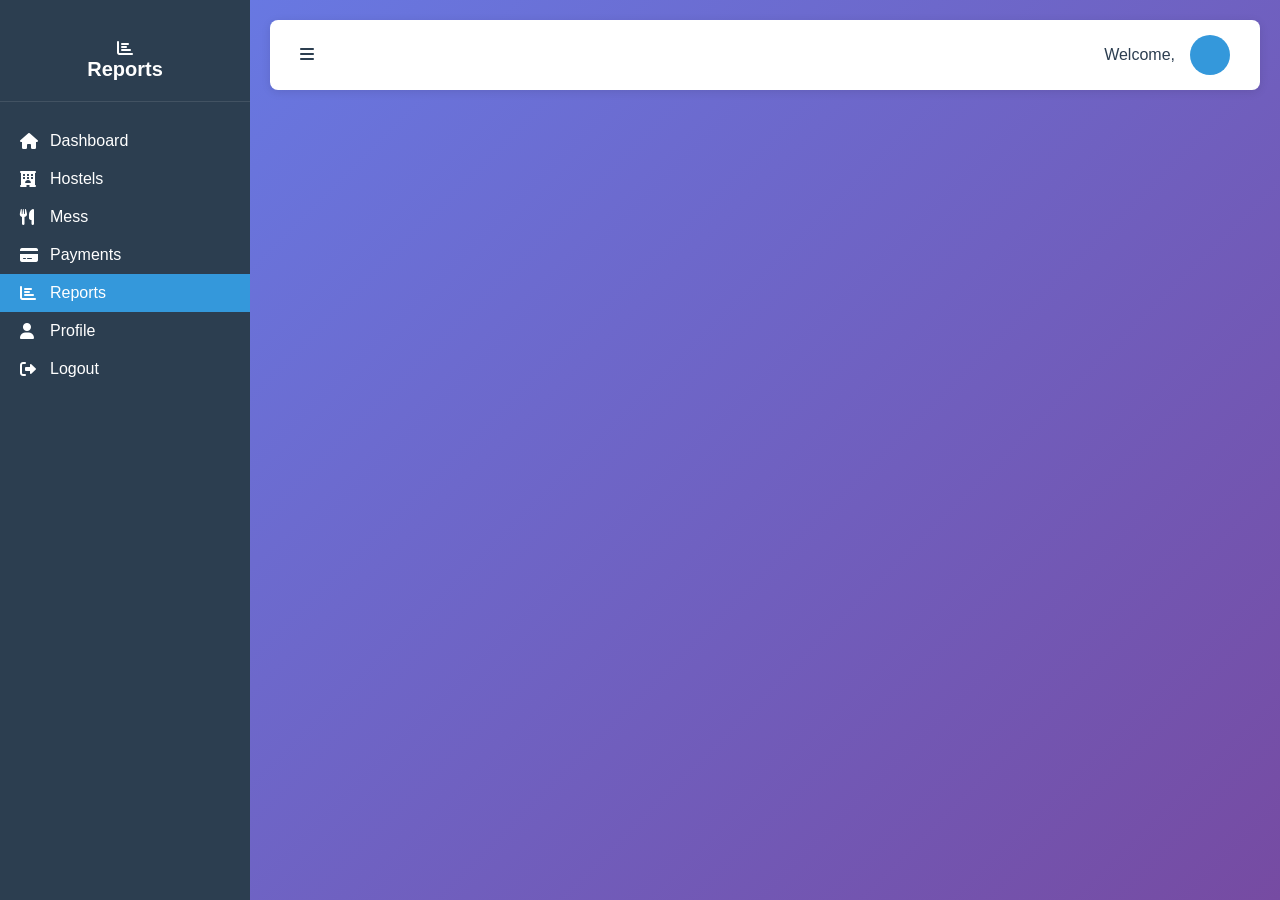
<file: reports.html>
<!DOCTYPE html>
<html lang="en">
<head>
    <meta charset="UTF-8">
    <meta name="viewport" content="width=device-width, initial-scale=1.0">
    <title>Reports - Hostel Management System</title>
    <link rel="stylesheet" href="css/style.css">
    <link rel="stylesheet" href="https://cdnjs.cloudflare.com/ajax/libs/font-awesome/6.0.0/css/all.min.css">
</head>
<body>
    <div class="dashboard">
        <div class="sidebar">
            <div class="sidebar-header">
                <i class="fas fa-chart-bar"></i>
                <h3>Reports</h3>
            </div>
            <ul class="sidebar-menu">
                <li><a href="administrator.html"><i class="fas fa-home"></i> Dashboard</a></li>
                <li><a href="hostel.html"><i class="fas fa-hotel"></i> Hostels</a></li>
                <li><a href="mess.html"><i class="fas fa-utensils"></i> Mess</a></li>
                <li><a href="payment.html"><i class="fas fa-credit-card"></i> Payments</a></li>
                <li class="active"><a href="reports.html"><i class="fas fa-chart-bar"></i> Reports</a></li>
                <li><a href="profile.html"><i class="fas fa-user"></i> Profile</a></li>
                <li><a href="#" onclick="logout()"><i class="fas fa-sign-out-alt"></i> Logout</a></li>
            </ul>
        </div>

        <div class="main-content">
            <div class="top-nav">
                <div class="menu-toggle" onclick="toggleSidebar()">
                    <i class="fas fa-bars"></i>
                </div>
                <div class="user-info">
                    <span>Welcome, <span id="userName"></span></span>
                    <div class="user-avatar" id="userAvatar"></div>
                </div>
            </div>

            <div id="pageContent"></div>
        </div>
    </div>

    <script>
    async function checkAuth() {
        const response = await fetch('api/dashboard.php');
        const data = await response.json();
        if (!data.success) window.location.href = 'index.html';
        else {
            document.getElementById('userName').textContent = data.data.user;
            document.getElementById('userAvatar').textContent = data.data.user.charAt(0);
            loadReports();
        }
    }

    function loadReports() {
        const html = `
            <div class="card">
                <div class="card-header">
                    <h3><i class="fas fa-chart-line"></i> Generate Reports</h3>
                </div>
                <div style="padding: 20px;">
                    <div style="display: grid; grid-template-columns: repeat(auto-fit, minmax(200px, 1fr)); gap: 15px; margin-bottom: 30px;">
                        <div class="form-group">
                            <label>Report Type</label>
                            <select id="reportType" class="form-control">
                                <option value="students">📊 Student Report</option>
                                <option value="payments">💰 Payment Report</option>
                                <option value="attendance">🍽️ Attendance Report</option>
                                <option value="complaints">⚠️ Complaints Report</option>
                                <option value="rooms">🏠 Room Occupancy</option>
                            </select>
                        </div>
                        <div class="form-group">
                            <label>From Date</label>
                            <input type="date" id="fromDate" class="form-control">
                        </div>
                        <div class="form-group">
                            <label>To Date</label>
                            <input type="date" id="toDate" class="form-control">
                        </div>
                        <div>
                            <button class="btn btn-primary" onclick="generateReport()" style="margin-top: 32px;">
                                <i class="fas fa-download"></i> Generate
                            </button>
                        </div>
                    </div>
                    
                    <div id="reportResult">
                        <div style="text-align: center; padding: 50px; color: #999;">
                            <i class="fas fa-file-alt" style="font-size: 48px;"></i>
                            <p>Select report type and click Generate</p>
                        </div>
                    </div>
                </div>
            </div>
        `;
        document.getElementById('pageContent').innerHTML = html;
        
        // Set default dates
        const today = new Date().toISOString().split('T')[0];
        const lastMonth = new Date(new Date().setMonth(new Date().getMonth() - 1)).toISOString().split('T')[0];
        document.getElementById('fromDate').value = lastMonth;
        document.getElementById('toDate').value = today;
    }

    async function generateReport() {
        const type = document.getElementById('reportType').value;
        const from = document.getElementById('fromDate').value;
        const to = document.getElementById('toDate').value;
        
        document.getElementById('reportResult').innerHTML = '<div style="text-align: center;"><div class="spinner"></div></div>';
        
        const response = await fetch(`api/reports.php?type=${type}&from=${from}&to=${to}`);
        const data = await response.json();
        
        if (data.success) {
            let html = '';
            if (type === 'students') html = renderStudentReport(data.data);
            else if (type === 'payments') html = renderPaymentReport(data.data, data.summary);
            else if (type === 'attendance') html = renderAttendanceReport(data.data);
            else if (type === 'complaints') html = renderComplaintsReport(data.data);
            else if (type === 'rooms') html = renderRoomReport(data.data);
            
            document.getElementById('reportResult').innerHTML = html;
        } else {
            document.getElementById('reportResult').innerHTML = `<div class="alert alert-danger">${data.message}</div>`;
        }
    }

    function renderStudentReport(students) {
        return `
            <div class="card">
                <div class="card-header">
                    <h4>Student Report (${students.length} students)</h4>
                    <button class="btn btn-success btn-sm" onclick="window.print()">
                        <i class="fas fa-print"></i> Print
                    </button>
                </div>
                <div class="table-responsive">
                    <table class="table">
                        <thead>
                            <tr>
                                <th>ID</th><th>Name</th><th>Course</th><th>Year</th><th>Phone</th><th>Room</th>
                            </thead>
                            <tbody>
                                ${students.map(s => `
                                    <tr>
                                        <td>${s.student_id}</td>
                                        <td>${s.full_name}</td>
                                        <td>${s.course || '-'}</td>
                                        <td>${s.year || '-'}</td>
                                        <td>${s.phone || '-'}</td>
                                        <td>${s.room_number || 'Not Allocated'}</td>
                                    </tr>
                                `).join('')}
                            </tbody>
                        </table>
                    </div>
                </div>
            `;
    }

    function renderPaymentReport(payments, summary) {
        return `
            <div class="card">
                <div class="card-header">
                    <h4>Payment Report</h4>
                    <button class="btn btn-success btn-sm" onclick="window.print()">Print</button>
                </div>
                <div style="display: grid; grid-template-columns: repeat(3, 1fr); gap: 15px; margin-bottom: 20px;">
                    <div class="stat-card"><h4>Total</h4><p style="font-size: 20px;">₹${summary.total}</p></div>
                    <div class="stat-card"><h4>Paid</h4><p style="font-size: 20px; color: green;">₹${summary.paid}</p></div>
                    <div class="stat-card"><h4>Pending</h4><p style="font-size: 20px; color: red;">₹${summary.pending}</p></div>
                </div>
                <div class="table-responsive">
                    <table class="table">
                        <thead><tr><th>Student</th><th>Type</th><th>Amount</th><th>Date</th><th>Status</th></tr></thead>
                        <tbody>
                            ${payments.map(p => `
                                <tr><td>${p.full_name}</td><td>${p.payment_type}</td><td>₹${p.amount}</td><td>${p.payment_date}</td>
                                <td><span class="badge badge-${p.status}">${p.status}</span></td></tr>
                            `).join('')}
                        </tbody>
                    </table>
                </div>
            </div>
        `;
    }

    function renderAttendanceReport(attendance) {
        return `
            <div class="card">
                <div class="card-header"><h4>Attendance Report</h4><button class="btn btn-success btn-sm" onclick="window.print()">Print</button></div>
                <div class="table-responsive">
                    <table class="table">
                        <thead><tr><th>Student</th><th>Breakfast</th><th>Lunch</th><th>Snacks</th><th>Dinner</th></tr></thead>
                        <tbody>
                            ${attendance.map(a => `
                                <tr>
                                    <td>${a.full_name}</td>
                                    <td>${a.breakfast_count || 0}</td>
                                    <td>${a.lunch_count || 0}</td>
                                    <td>${a.snacks_count || 0}</td>
                                    <td>${a.dinner_count || 0}</td>
                                </tr>
                            `).join('')}
                        </tbody>
                    </table>
                </div>
            </div>
        `;
    }

    function renderComplaintsReport(complaints) {
        return `
            <div class="card">
                <div class="card-header"><h4>Complaints Report</h4><button class="btn btn-success btn-sm" onclick="window.print()">Print</button></div>
                <div class="table-responsive">
                    <table class="table">
                        <thead><tr><th>Student</th><th>Type</th><th>Description</th><th>Status</th><th>Date</th></tr></thead>
                        <tbody>
                            ${complaints.map(c => `
                                <tr>
                                    <td>${c.full_name}</td>
                                    <td>${c.complaint_type}</td>
                                    <td>${c.description.substring(0, 50)}...</td>
                                    <td><span class="badge badge-${c.status}">${c.status}</span></td>
                                    <td>${new Date(c.created_at).toLocaleDateString()}</td>
                                </tr>
                            `).join('')}
                        </tbody>
                    </table>
                </div>
            </div>
        `;
    }

    function renderRoomReport(rooms) {
        return `
            <div class="card">
                <div class="card-header"><h4>Room Occupancy Report</h4><button class="btn btn-success btn-sm" onclick="window.print()">Print</button></div>
                <div class="table-responsive">
                    <table class="table">
                        <thead><tr><th>Hostel</th><th>Room No</th><th>Type</th><th>Capacity</th><th>Occupied</th><th>Vacant</th></tr></thead>
                        <tbody>
                            ${rooms.map(r => `
                                <tr>
                                    <td>${r.hostel_name}</td>
                                    <td>${r.room_number}</td>
                                    <td>${r.room_type}</td>
                                    <td>${r.capacity}</td>
                                    <td>${r.occupied}</td>
                                    <td>${r.capacity - r.occupied}</td>
                                </tr>
                            `).join('')}
                        </tbody>
                    </table>
                </div>
            </div>
        `;
    }

    function logout() {
        if (confirm('Logout?')) {
            fetch('api/login.php?logout=true').then(() => window.location.href = 'index.html');
        }
    }

    function toggleSidebar() {
        document.querySelector('.sidebar').classList.toggle('active');
    }

    checkAuth();
    </script>
</body>
</html>
</file>
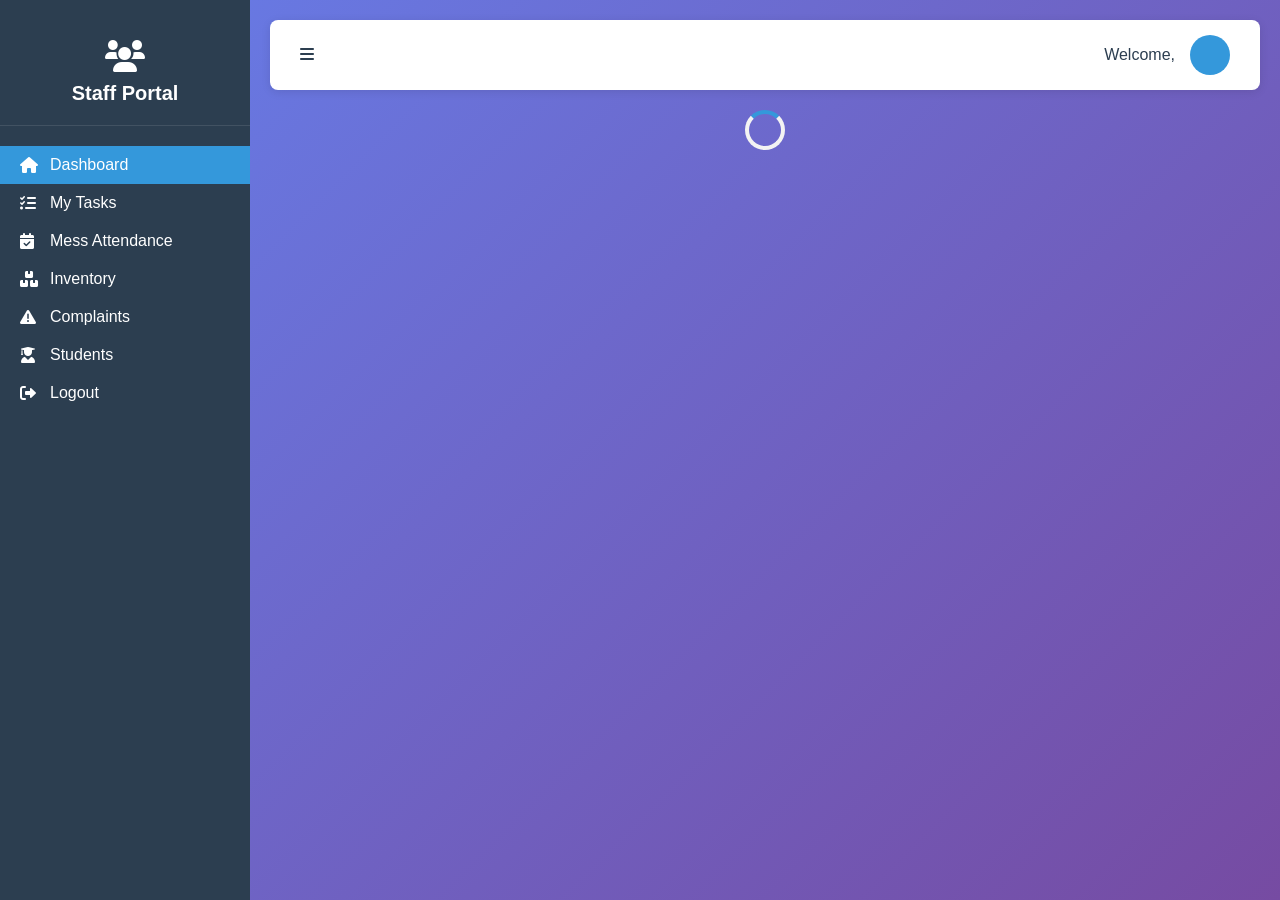
<file: staff.html>
<!DOCTYPE html>
<html lang="en">
<head>
    <meta charset="UTF-8">
    <meta name="viewport" content="width=device-width, initial-scale=1.0">
    <title>Staff Dashboard - Hostel Management System</title>
    <link rel="stylesheet" href="css/style.css">
    <link rel="stylesheet" href="https://cdnjs.cloudflare.com/ajax/libs/font-awesome/6.0.0/css/all.min.css">
</head>
<body>
    <div class="dashboard">
        <!-- Sidebar -->
        <div class="sidebar">
            <div class="sidebar-header">
                <i class="fas fa-users" style="font-size: 32px; margin-bottom: 10px;"></i>
                <h3>Staff Portal</h3>
            </div>
            <ul class="sidebar-menu">
                <li class="active"><a href="#dashboard" onclick="loadPage('dashboard')"><i class="fas fa-home"></i> Dashboard</a></li>
                <li><a href="#tasks" onclick="loadPage('tasks')"><i class="fas fa-tasks"></i> My Tasks</a></li>
                <li><a href="#attendance" onclick="loadPage('attendance')"><i class="fas fa-calendar-check"></i> Mess Attendance</a></li>
                <li><a href="#inventory" onclick="loadPage('inventory')"><i class="fas fa-boxes"></i> Inventory</a></li>
                <li><a href="#complaints" onclick="loadPage('complaints')"><i class="fas fa-exclamation-triangle"></i> Complaints</a></li>
                <li><a href="#students" onclick="loadPage('students')"><i class="fas fa-user-graduate"></i> Students</a></li>
                <li><a href="#" onclick="logout()"><i class="fas fa-sign-out-alt"></i> Logout</a></li>
            </ul>
        </div>

        <!-- Main Content -->
        <div class="main-content">
            <div class="top-nav">
                <div class="menu-toggle" onclick="toggleSidebar()">
                    <i class="fas fa-bars"></i>
                </div>
                <div class="user-info">
                    <span>Welcome, <span id="userName"></span></span>
                    <div class="user-avatar" id="userAvatar"></div>
                </div>
            </div>

            <div id="pageContent">
                <div class="spinner"></div>
            </div>
        </div>
    </div>

    <!-- Logout Modal -->
    <div id="logoutModal" class="modal">
        <div class="modal-content">
            <div class="modal-header">
                <h3>Confirm Logout</h3>
                <span class="close" onclick="closeModal('logoutModal')">&times;</span>
            </div>
            <div class="modal-body">
                <p>Are you sure you want to logout?</p>
            </div>
            <div class="modal-footer">
                <button class="btn btn-secondary" onclick="closeModal('logoutModal')">Cancel</button>
                <button class="btn btn-danger" onclick="confirmLogout()">Logout</button>
            </div>
        </div>
    </div>

    <script>
    // Check authentication
    async function checkAuth() {
        try {
            const response = await fetch('api/dashboard.php');
            const data = await response.json();
            
            if (!data.success || data.data.role !== 'staff') {
                window.location.href = 'index.html';
            } else {
                document.getElementById('userName').textContent = data.data.user;
                document.getElementById('userAvatar').textContent = data.data.user.charAt(0);
                loadPage('dashboard');
            }
        } catch (error) {
            window.location.href = 'index.html';
        }
    }

    // Load page content
    async function loadPage(page) {
        const content = document.getElementById('pageContent');
        content.innerHTML = '<div class="spinner"></div>';
        
        // Update active menu
        document.querySelectorAll('.sidebar-menu li').forEach(li => li.classList.remove('active'));
        event?.target?.closest('li')?.classList.add('active');
        
        switch(page) {
            case 'dashboard':
                await loadDashboard();
                break;
            case 'tasks':
                await loadTasks();
                break;
            case 'attendance':
                await loadAttendance();
                break;
            case 'inventory':
                await loadInventory();
                break;
            case 'complaints':
                await loadComplaints();
                break;
            case 'students':
                await loadStudents();
                break;
        }
    }

    // Load staff dashboard
    async function loadDashboard() {
        try {
            const response = await fetch('api/dashboard.php');
            const data = await response.json();
            
            if (data.success) {
                const html = `
                    <div class="stats-grid">
                        <div class="stat-card">
                            <div>
                                <h3>Assigned Tasks</h3>
                                <p>${data.data.today_tasks}</p>
                            </div>
                            <div class="stat-icon" style="background: #3498db20; color: #3498db;">
                                <i class="fas fa-tasks"></i>
                            </div>
                        </div>
                    </div>
                    
                    <div class="card">
                        <div class="card-header">
                            <h3 class="card-title">My Tasks</h3>
                        </div>
                        <div class="table-responsive">
                            <table>
                                <thead>
                                    <tr>
                                        <th>Task ID</th>
                                        <th>Type</th>
                                        <th>Description</th>
                                        <th>Priority</th>
                                        <th>Status</th>
                                        <th>Actions</th>
                                    </tr>
                                </thead>
                                <tbody>
                                    ${data.data.assigned_tasks.map(task => `
                                        <tr>
                                            <td>#${task.id}</td>
                                            <td>${task.complaint_type}</td>
                                            <td>${task.description.substring(0, 50)}...</td>
                                            <td><span class="badge badge-${task.priority}">${task.priority}</span></td>
                                            <td><span class="badge badge-${task.status}">${task.status}</span></td>
                                            <td>
                                                <button class="btn btn-sm btn-primary" onclick="updateTaskStatus(${task.id})">
                                                    Update Status
                                                </button>
                                            </td>
                                        </tr>
                                    `).join('')}
                                </tbody>
                            </table>
                        </div>
                    </div>
                `;
                
                document.getElementById('pageContent').innerHTML = html;
            }
        } catch (error) {
            showError('Failed to load dashboard');
        }
    }

    // Load tasks page
    async function loadTasks() {
        try {
            const response = await fetch('api/complaints.php?assigned_to=me');
            const data = await response.json();
            
            if (data.success) {
                const html = `
                    <div class="card">
                        <div class="card-header">
                            <h3 class="card-title">My Assigned Tasks</h3>
                        </div>
                        <div class="table-responsive">
                            <table>
                                <thead>
                                    <tr>
                                        <th>ID</th>
                                        <th>Student</th>
                                        <th>Type</th>
                                        <th>Description</th>
                                        <th>Priority</th>
                                        <th>Status</th>
                                        <th>Assigned Date</th>
                                        <th>Actions</th>
                                    </tr>
                                </thead>
                                <tbody>
                                    ${data.data.map(task => `
                                        <tr>
                                            <td>#${task.id}</td>
                                            <td>${task.student_name}</td>
                                            <td>${task.complaint_type}</td>
                                            <td>${task.description}</td>
                                            <td><span class="badge badge-${task.priority}">${task.priority}</span></td>
                                            <td><span class="badge badge-${task.status}">${task.status}</span></td>
                                            <td>${new Date(task.created_at).toLocaleDateString()}</td>
                                            <td>
                                                <button class="btn btn-sm btn-success" onclick="markResolved(${task.id})">
                                                    Mark Resolved
                                                </button>
                                            </td>
                                        </tr>
                                    `).join('')}
                                </tbody>
                            </table>
                        </div>
                    </div>
                `;
                
                document.getElementById('pageContent').innerHTML = html;
            }
        } catch (error) {
            showError('Failed to load tasks');
        }
    }

    // Load attendance page
    async function loadAttendance() {
        try {
            const response = await fetch('api/attendance.php?date=' + new Date().toISOString().split('T')[0]);
            const data = await response.json();
            
            if (data.success) {
                const html = `
                    <div class="card">
                        <div class="card-header">
                            <h3 class="card-title">Mess Attendance - ${new Date().toLocaleDateString()}</h3>
                            <button class="btn btn-primary" onclick="markAllAttendance()">
                                Mark All Present
                            </button>
                        </div>
                        
                        <div class="table-responsive">
                            <table>
                                <thead>
                                    <tr>
                                        <th>Student ID</th>
                                        <th>Name</th>
                                        <th>Room</th>
                                        <th>Breakfast</th>
                                        <th>Lunch</th>
                                        <th>Snacks</th>
                                        <th>Dinner</th>
                                    </tr>
                                </thead>
                                <tbody>
                                    ${data.data.map(student => `
                                        <tr>
                                            <td>${student.student_id}</td>
                                            <td>${student.full_name}</td>
                                            <td>${student.room_number}</td>
                                            <td>
                                                <input type="checkbox" onchange="updateAttendance(${student.id}, 'breakfast', this.checked)" 
                                                    ${student.breakfast ? 'checked' : ''}>
                                            </td>
                                            <td>
                                                <input type="checkbox" onchange="updateAttendance(${student.id}, 'lunch', this.checked)"
                                                    ${student.lunch ? 'checked' : ''}>
                                            </td>
                                            <td>
                                                <input type="checkbox" onchange="updateAttendance(${student.id}, 'snacks', this.checked)"
                                                    ${student.snacks ? 'checked' : ''}>
                                            </td>
                                            <td>
                                                <input type="checkbox" onchange="updateAttendance(${student.id}, 'dinner', this.checked)"
                                                    ${student.dinner ? 'checked' : ''}>
                                            </td>
                                        </tr>
                                    `).join('')}
                                </tbody>
                            </table>
                        </div>
                    </div>
                `;
                
                document.getElementById('pageContent').innerHTML = html;
            }
        } catch (error) {
            showError('Failed to load attendance');
        }
    }

    // Load inventory page (simplified for staff)
    async function loadInventory() {
        try {
            const response = await fetch('api/inventory.php');
            const data = await response.json();
            
            if (data.success) {
                const html = `
                    <div class="card">
                        <div class="card-header">
                            <h3 class="card-title">Inventory Status</h3>
                        </div>
                        <div class="table-responsive">
                            <table>
                                <thead>
                                    <tr>
                                        <th>Item Name</th>
                                        <th>Category</th>
                                        <th>Quantity</th>
                                        <th>Unit</th>
                                        <th>Location</th>
                                        <th>Status</th>
                                    </tr>
                                </thead>
                                <tbody>
                                    ${data.data.items.map(item => `
                                        <tr>
                                            <td>${item.item_name}</td>
                                            <td>${item.category}</td>
                                            <td>${item.quantity}</td>
                                            <td>${item.unit}</td>
                                            <td>${item.location}</td>
                                            <td><span class="badge badge-${item.status}">${item.status}</span></td>
                                        </tr>
                                    `).join('')}
                                </tbody>
                            </table>
                        </div>
                    </div>
                `;
                
                document.getElementById('pageContent').innerHTML = html;
            }
        } catch (error) {
            showError('Failed to load inventory');
        }
    }

    // Load complaints page (for staff)
    async function loadComplaints() {
        try {
            const response = await fetch('api/complaints.php?status=pending');
            const data = await response.json();
            
            if (data.success) {
                const html = `
                    <div class="card">
                        <div class="card-header">
                            <h3 class="card-title">Pending Complaints</h3>
                        </div>
                        <div class="table-responsive">
                            <table>
                                <thead>
                                    <tr>
                                        <th>Student</th>
                                        <th>Type</th>
                                        <th>Description</th>
                                        <th>Priority</th>
                                        <th>Date</th>
                                        <th>Actions</th>
                                    </tr>
                                </thead>
                                <tbody>
                                    ${data.data.complaints.map(complaint => `
                                        <tr>
                                            <td>${complaint.student_name}</td>
                                            <td>${complaint.complaint_type}</td>
                                            <td>${complaint.description}</td>
                                            <td><span class="badge badge-${complaint.priority}">${complaint.priority}</span></td>
                                            <td>${new Date(complaint.created_at).toLocaleDateString()}</td>
                                            <td>
                                                <button class="btn btn-sm btn-primary" onclick="takeComplaint(${complaint.id})">
                                                    Take This
                                                </button>
                                            </td>
                                        </tr>
                                    `).join('')}
                                </tbody>
                            </table>
                        </div>
                    </div>
                `;
                
                document.getElementById('pageContent').innerHTML = html;
            }
        } catch (error) {
            showError('Failed to load complaints');
        }
    }

    // Load students page (for staff)
    async function loadStudents() {
        try {
            const response = await fetch('api/students.php');
            const data = await response.json();
            
            if (data.success) {
                const html = `
                    <div class="card">
                        <div class="card-header">
                            <h3 class="card-title">Student Directory</h3>
                        </div>
                        <div class="table-responsive">
                            <table>
                                <thead>
                                    <tr>
                                        <th>Student ID</th>
                                        <th>Name</th>
                                        <th>Course</th>
                                        <th>Year</th>
                                        <th>Phone</th>
                                        <th>Room</th>
                                        <th>Hostel</th>
                                    </tr>
                                </thead>
                                <tbody>
                                    ${data.data.map(student => `
                                        <tr>
                                            <td>${student.student_id}</td>
                                            <td>${student.full_name}</td>
                                            <td>${student.course}</td>
</file>
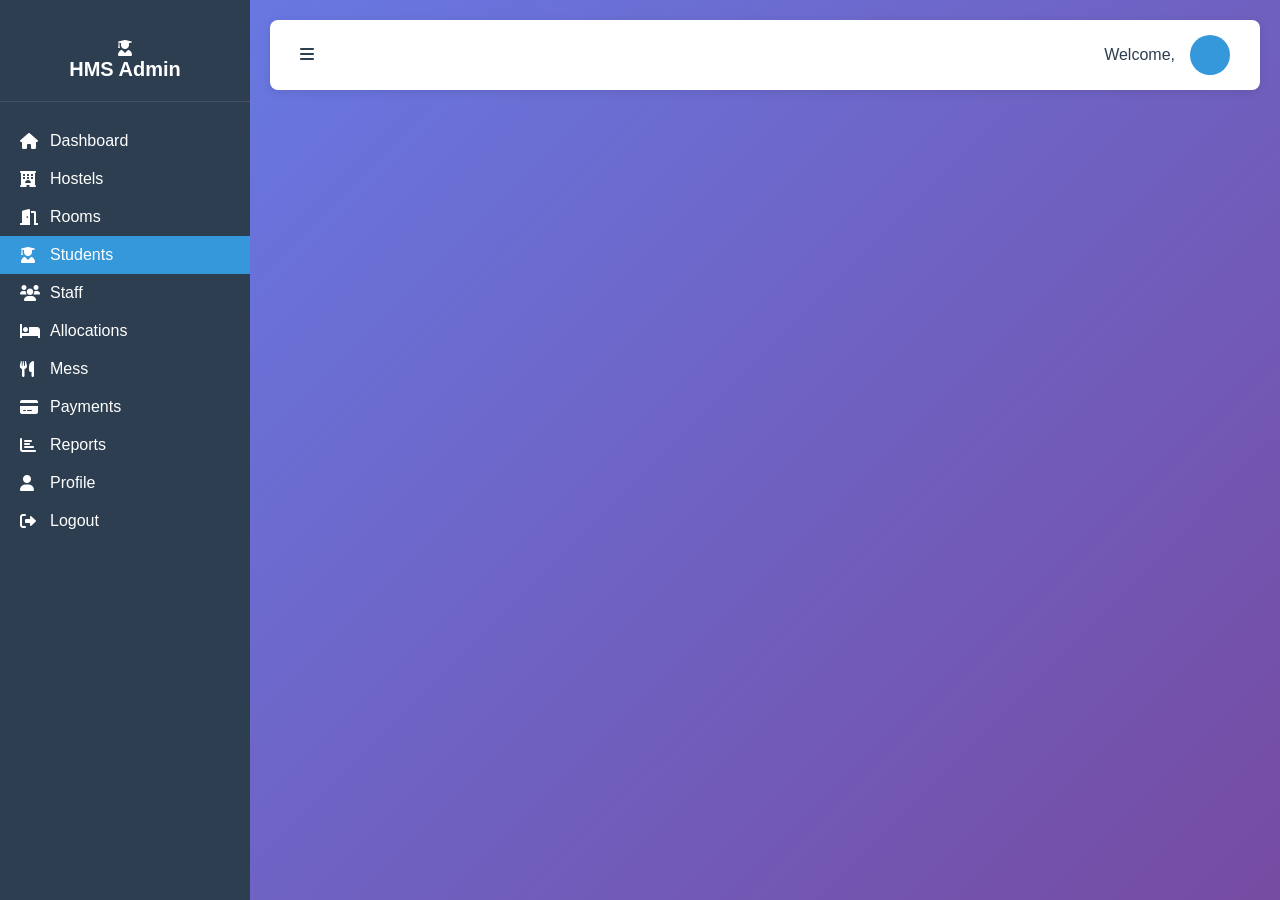
<file: students.html>
<!DOCTYPE html>
<html lang="en">
<head>
    <meta charset="UTF-8">
    <meta name="viewport" content="width=device-width, initial-scale=1.0">
    <title>Students Management - Hostel Management System</title>
    <link rel="stylesheet" href="css/style.css">
    <link rel="stylesheet" href="https://cdnjs.cloudflare.com/ajax/libs/font-awesome/6.0.0/css/all.min.css">
</head>
<body>
    <div class="dashboard">
        <div class="sidebar"><div class="sidebar-header"><i class="fas fa-user-graduate"></i><h3>HMS Admin</h3></div>
        <ul class="sidebar-menu"><li><a href="administrator.html"><i class="fas fa-home"></i> Dashboard</a></li><li><a href="hostel.html"><i class="fas fa-hotel"></i> Hostels</a></li><li><a href="rooms.html"><i class="fas fa-door-open"></i> Rooms</a></li><li class="active"><a href="students.html"><i class="fas fa-user-graduate"></i> Students</a></li><li><a href="staff.html"><i class="fas fa-users"></i> Staff</a></li><li><a href="allocations.html"><i class="fas fa-bed"></i> Allocations</a></li><li><a href="mess.html"><i class="fas fa-utensils"></i> Mess</a></li><li><a href="payment.html"><i class="fas fa-credit-card"></i> Payments</a></li><li><a href="reports.html"><i class="fas fa-chart-bar"></i> Reports</a></li><li><a href="profile.html"><i class="fas fa-user"></i> Profile</a></li><li><a href="#" onclick="logout()"><i class="fas fa-sign-out-alt"></i> Logout</a></li></ul></div>
        <div class="main-content"><div class="top-nav"><div class="menu-toggle" onclick="toggleSidebar()"><i class="fas fa-bars"></i></div><div class="user-info"><span>Welcome, <span id="userName"></span></span><div class="user-avatar" id="userAvatar"></div></div></div><div id="pageContent"></div></div>
    </div>

    <div id="studentModal" class="modal"><div class="modal-content"><div class="modal-header"><h3 id="modalTitle">Add Student</h3><span class="close" onclick="closeModal('studentModal')">&times;</span></div>
    <div class="modal-body"><form id="studentForm"><input type="hidden" id="student_id" name="id"><div class="form-group"><label>Username</label><input type="text" id="username" name="username" required></div>
    <div class="form-group"><label>Password</label><input type="password" id="password" name="password"></div><div class="form-group"><label>Full Name</label><input type="text" id="full_name" name="full_name" required></div>
    <div class="form-group"><label>Email</label><input type="email" id="email" name="email" required></div><div class="form-group"><label>Student ID</label><input type="text" id="student_id_no" name="student_id" required></div>
    <div class="form-group"><label>Course</label><input type="text" id="course" name="course"></div><div class="form-group"><label>Year</label><input type="number" id="year" name="year"></div>
    <div class="form-group"><label>Phone</label><input type="text" id="phone" name="phone"></div><div class="form-group"><label>Address</label><textarea id="address" name="address" rows="2"></textarea></div>
    <div class="form-group"><label>Guardian Name</label><input type="text" id="guardian_name" name="guardian_name"></div><div class="form-group"><label>Guardian Phone</label><input type="text" id="guardian_phone" name="guardian_phone"></div>
    <div class="form-group"><label>Joining Date</label><input type="date" id="joining_date" name="joining_date"></div>
    <button type="submit" class="btn btn-primary btn-block">Save Student</button></form></div></div></div>

    <script>
    async function checkAuth(){ const res=await fetch('api/dashboard.php'); const data=await res.json(); if(!data.success||data.data.role!=='admin') window.location.href='index.html'; else{ document.getElementById('userName').textContent=data.data.user; document.getElementById('userAvatar').textContent=data.data.user.charAt(0); loadStudents(); } }
    async function loadStudents(){ const res=await fetch('api/students.php'); const data=await res.json(); if(data.success){ const html=`<div class="card"><div class="card-header"><h3><i class="fas fa-user-graduate"></i> Student Management</h3><button class="btn btn-primary" onclick="showAddModal()"><i class="fas fa-plus"></i> Add Student</button></div>
    <div class="table-responsive"><table class="table"><thead><tr><th>Student ID</th><th>Name</th><th>Course</th><th>Year</th><th>Phone</th><th>Room</th><th>Status</th><th>Actions</th></tr></thead><tbody>
    ${data.data.map(s=>`<tr><td>${s.student_id}</td><td><strong>${s.full_name}</strong></td><td>${s.course||'-'}</td><td>${s.year||'-'}</td><td>${s.phone||'-'}</td><td>${s.room_number||'Not Allocated'}</td><td><span class="badge badge-${s.status}">${s.status}</span></td>
    <td><button class="btn btn-sm btn-primary" onclick="editStudent(${s.id})"><i class="fas fa-edit"></i></button><button class="btn btn-sm btn-danger" onclick="deleteStudent(${s.id})"><i class="fas fa-trash"></i></button></td></tr>`).join('')}
    </tbody></table></div></div>`; document.getElementById('pageContent').innerHTML=html; } }
    function showAddModal(){ document.getElementById('modalTitle').textContent='Add Student'; document.getElementById('studentForm').reset(); document.getElementById('student_id').value=''; document.getElementById('joining_date').value=new Date().toISOString().split('T')[0]; document.getElementById('studentModal').style.display='block'; }
    async function editStudent(id){ const res=await fetch(`api/students.php?id=${id}`); const data=await res.json(); if(data.success){ let s=data.data; document.getElementById('modalTitle').textContent='Edit Student'; document.getElementById('student_id').value=s.id; document.getElementById('username').value=s.username; document.getElementById('full_name').value=s.full_name; document.getElementById('email').value=s.email; document.getElementById('student_id_no').value=s.student_id; document.getElementById('course').value=s.course; document.getElementById('year').value=s.year; document.getElementById('phone').value=s.phone; document.getElementById('address').value=s.address; document.getElementById('guardian_name').value=s.guardian_name; document.getElementById('guardian_phone').value=s.guardian_phone; document.getElementById('joining_date').value=s.joining_date; document.getElementById('studentModal').style.display='block'; } }
    async function deleteStudent(id){ if(confirm('Delete this student?')){ const res=await fetch(`api/students.php?id=${id}`,{method:'DELETE'}); const data=await res.json(); if(data.success){ alert('Deleted'); loadStudents(); }else alert(data.message); } }
    document.getElementById('studentForm').addEventListener('submit',async function(e){ e.preventDefault(); const formData=new FormData(this); const id=document.getElementById('student_id').value; const url=id?`api/students.php?id=${id}`:'api/students.php'; const method=id?'PUT':'POST'; const res=await fetch(url,{method,body:formData}); const data=await res.json(); if(data.success){ alert(id?'Updated':'Added'); closeModal('studentModal'); loadStudents(); }else alert(data.message); });
    function closeModal(id){ document.getElementById(id).style.display='none'; }
    function logout(){ if(confirm('Logout?')){ fetch('api/login.php?logout=true').then(()=>window.location.href='index.html'); } }
    function toggleSidebar(){ document.querySelector('.sidebar').classList.toggle('active'); }
    checkAuth();
    </script>
</body>
</html>
</file>
<file: css/style.css>
:root {
    --primary-color: #2c3e50;
    --secondary-color: #3498db;
    --success-color: #27ae60;
    --danger-color: #e74c3c;
    --warning-color: #f39c12;
    --light-bg: #ecf0f1;
    --dark-text: #2c3e50;
    --border-radius: 8px;
    --box-shadow: 0 2px 10px rgba(0,0,0,0.1);
}

* {
    margin: 0;
    padding: 0;
    box-sizing: border-box;
}

body {
    font-family: 'Segoe UI', Tahoma, Geneva, Verdana, sans-serif;
    background: linear-gradient(135deg, #667eea 0%, #764ba2 100%);
    min-height: 100vh;
    color: var(--dark-text);
}

/* Login Page Styles */
.login-container {
    display: flex;
    justify-content: center;
    align-items: center;
    min-height: 100vh;
    padding: 20px;
}

.login-box {
    background: white;
    border-radius: var(--border-radius);
    box-shadow: var(--box-shadow);
    width: 100%;
    max-width: 400px;
    padding: 40px;
    animation: slideUp 0.5s ease;
}

@keyframes slideUp {
    from {
        opacity: 0;
        transform: translateY(20px);
    }
    to {
        opacity: 1;
        transform: translateY(0);
    }
}

.login-header {
    text-align: center;
    margin-bottom: 30px;
}

.login-header h2 {
    color: var(--primary-color);
    font-size: 24px;
    margin-bottom: 10px;
}

.login-header p {
    color: #7f8c8d;
    font-size: 14px;
}

/* Form Styles */
.form-group {
    margin-bottom: 20px;
}

.form-group label {
    display: block;
    margin-bottom: 5px;
    color: var(--primary-color);
    font-weight: 500;
}

.form-group input,
.form-group select,
.form-group textarea {
    width: 100%;
    padding: 10px 15px;
    border: 2px solid #e0e0e0;
    border-radius: var(--border-radius);
    font-size: 14px;
    transition: border-color 0.3s;
}

.form-group input:focus,
.form-group select:focus,
.form-group textarea:focus {
    outline: none;
    border-color: var(--secondary-color);
}

/* Button Styles */
.btn {
    display: inline-block;
    padding: 12px 24px;
    border: none;
    border-radius: var(--border-radius);
    font-size: 14px;
    font-weight: 500;
    cursor: pointer;
    transition: all 0.3s;
    text-decoration: none;
}

.btn-primary {
    background: var(--secondary-color);
    color: white;
}

.btn-primary:hover {
    background: #2980b9;
    transform: translateY(-2px);
    box-shadow: 0 5px 15px rgba(52, 152, 219, 0.3);
}

.btn-success {
    background: var(--success-color);
    color: white;
}

.btn-danger {
    background: var(--danger-color);
    color: white;
}

.btn-warning {
    background: var(--warning-color);
    color: white;
}

.btn-block {
    display: block;
    width: 100%;
}

/* Dashboard Layout */
.dashboard {
    display: flex;
    min-height: 100vh;
}

.sidebar {
    width: 250px;
    background: var(--primary-color);
    color: white;
    padding: 20px 0;
    position: fixed;
    height: 100vh;
    overflow-y: auto;
    transition: all 0.3s;
}

.sidebar-header {
    padding: 20px;
    text-align: center;
    border-bottom: 1px solid rgba(255,255,255,0.1);
}

.sidebar-header h3 {
    margin: 0;
    font-size: 20px;
}

.sidebar-menu {
    list-style: none;
    padding: 20px 0;
}

.sidebar-menu li {
    padding: 10px 20px;
    transition: background 0.3s;
}

.sidebar-menu li:hover {
    background: rgba(255,255,255,0.1);
}

.sidebar-menu li.active {
    background: var(--secondary-color);
}

.sidebar-menu a {
    color: white;
    text-decoration: none;
    display: flex;
    align-items: center;
}

.sidebar-menu i {
    margin-right: 10px;
    width: 20px;
}

.main-content {
    flex: 1;
    margin-left: 250px;
    padding: 20px;
}

/* Top Navigation */
.top-nav {
    background: white;
    padding: 15px 30px;
    border-radius: var(--border-radius);
    box-shadow: var(--box-shadow);
    margin-bottom: 20px;
    display: flex;
    justify-content: space-between;
    align-items: center;
}

.user-info {
    display: flex;
    align-items: center;
    gap: 15px;
}

.user-avatar {
    width: 40px;
    height: 40px;
    border-radius: 50%;
    background: var(--secondary-color);
    color: white;
    display: flex;
    align-items: center;
    justify-content: center;
    font-weight: bold;
}

/* Cards */
.card {
    background: white;
    border-radius: var(--border-radius);
    box-shadow: var(--box-shadow);
    padding: 20px;
    margin-bottom: 20px;
    transition: transform 0.3s;
}

.card:hover {
    transform: translateY(-5px);
    box-shadow: 0 5px 20px rgba(0,0,0,0.15);
}

.card-header {
    display: flex;
    justify-content: space-between;
    align-items: center;
    margin-bottom: 15px;
    padding-bottom: 10px;
    border-bottom: 2px solid var(--light-bg);
}

.card-title {
    font-size: 18px;
    font-weight: 600;
    color: var(--primary-color);
}

/* Stats Cards */
.stats-grid {
    display: grid;
    grid-template-columns: repeat(auto-fit, minmax(250px, 1fr));
    gap: 20px;
    margin-bottom: 30px;
}

.stat-card {
    background: white;
    border-radius: var(--border-radius);
    padding: 20px;
    box-shadow: var(--box-shadow);
    display: flex;
    align-items: center;
    justify-content: space-between;
}

.stat-icon {
    width: 60px;
    height: 60px;
    border-radius: 50%;
    display: flex;
    align-items: center;
    justify-content: center;
    font-size: 24px;
}

.stat-info h3 {
    font-size: 14px;
    color: #7f8c8d;
    margin-bottom: 5px;
}

.stat-info p {
    font-size: 24px;
    font-weight: 600;
    color: var(--primary-color);
}

/* Tables */
.table-responsive {
    overflow-x: auto;
}

table {
    width: 100%;
    border-collapse: collapse;
}

table thead {
    background: var(--light-bg);
}

table th,
table td {
    padding: 12px 15px;
    text-align: left;
    border-bottom: 1px solid #e0e0e0;
}

table tbody tr:hover {
    background: #f5f5f5;
}

/* Badges */
.badge {
    padding: 5px 10px;
    border-radius: 20px;
    font-size: 12px;
    font-weight: 500;
}

.badge-success {
    background: #d4edda;
    color: #155724;
}

.badge-warning {
    background: #fff3cd;
    color: #856404;
}

.badge-danger {
    background: #f8d7da;
    color: #721c24;
}

.badge-info {
    background: #d1ecf1;
    color: #0c5460;
}

/* Modal */
.modal {
    display: none;
    position: fixed;
    top: 0;
    left: 0;
    width: 100%;
    height: 100%;
    background: rgba(0,0,0,0.5);
    z-index: 1000;
    animation: fadeIn 0.3s;
}

@keyframes fadeIn {
    from { opacity: 0; }
    to { opacity: 1; }
}

.modal-content {
    background: white;
    width: 90%;
    max-width: 500px;
    margin: 50px auto;
    border-radius: var(--border-radius);
    box-shadow: var(--box-shadow);
    animation: slideDown 0.3s;
}

@keyframes slideDown {
    from {
        transform: translateY(-50px);
        opacity: 0;
    }
    to {
        transform: translateY(0);
        opacity: 1;
    }
}

.modal-header {
    padding: 20px;
    border-bottom: 1px solid #e0e0e0;
    display: flex;
    justify-content: space-between;
    align-items: center;
}

.modal-body {
    padding: 20px;
}

.modal-footer {
    padding: 20px;
    border-top: 1px solid #e0e0e0;
    display: flex;
    justify-content: flex-end;
    gap: 10px;
}

.close {
    font-size: 24px;
    cursor: pointer;
    color: #7f8c8d;
}

.close:hover {
    color: var(--danger-color);
}

/* Alerts */
.alert {
    padding: 15px 20px;
    border-radius: var(--border-radius);
    margin-bottom: 20px;
    animation: slideIn 0.3s;
}

@keyframes slideIn {
    from {
        transform: translateX(-100%);
        opacity: 0;
    }
    to {
        transform: translateX(0);
        opacity: 1;
    }
}

.alert-success {
    background: #d4edda;
    color: #155724;
    border: 1px solid #c3e6cb;
}

.alert-danger {
    background: #f8d7da;
    color: #721c24;
    border: 1px solid #f5c6cb;
}

.alert-warning {
    background: #fff3cd;
    color: #856404;
    border: 1px solid #ffeeba;
}

.alert-info {
    background: #d1ecf1;
    color: #0c5460;
    border: 1px solid #bee5eb;
}

/* Loading Spinner */
.spinner {
    border: 4px solid #f3f3f3;
    border-top: 4px solid var(--secondary-color);
    border-radius: 50%;
    width: 40px;
    height: 40px;
    animation: spin 1s linear infinite;
    margin: 20px auto;
}

@keyframes spin {
    0% { transform: rotate(0deg); }
    100% { transform: rotate(360deg); }
}

/* Responsive Design */
@media (max-width: 768px) {
    .sidebar {
        width: 0;
        padding: 0;
    }
    
    .sidebar.active {
        width: 250px;
    }
    
    .main-content {
        margin-left: 0;
    }
    
    .stats-grid {
        grid-template-columns: 1fr;
    }
    
    .login-box {
        padding: 20px;
    }
}

/* Print Styles */
@media print {
    .sidebar,
    .top-nav,
    .btn {
        display: none !important;
    }
    
    .main-content {
        margin: 0;
        padding: 0;
    }
    
    .card {
        box-shadow: none;
        border: 1px solid #ddd;
    }
}
</file>
